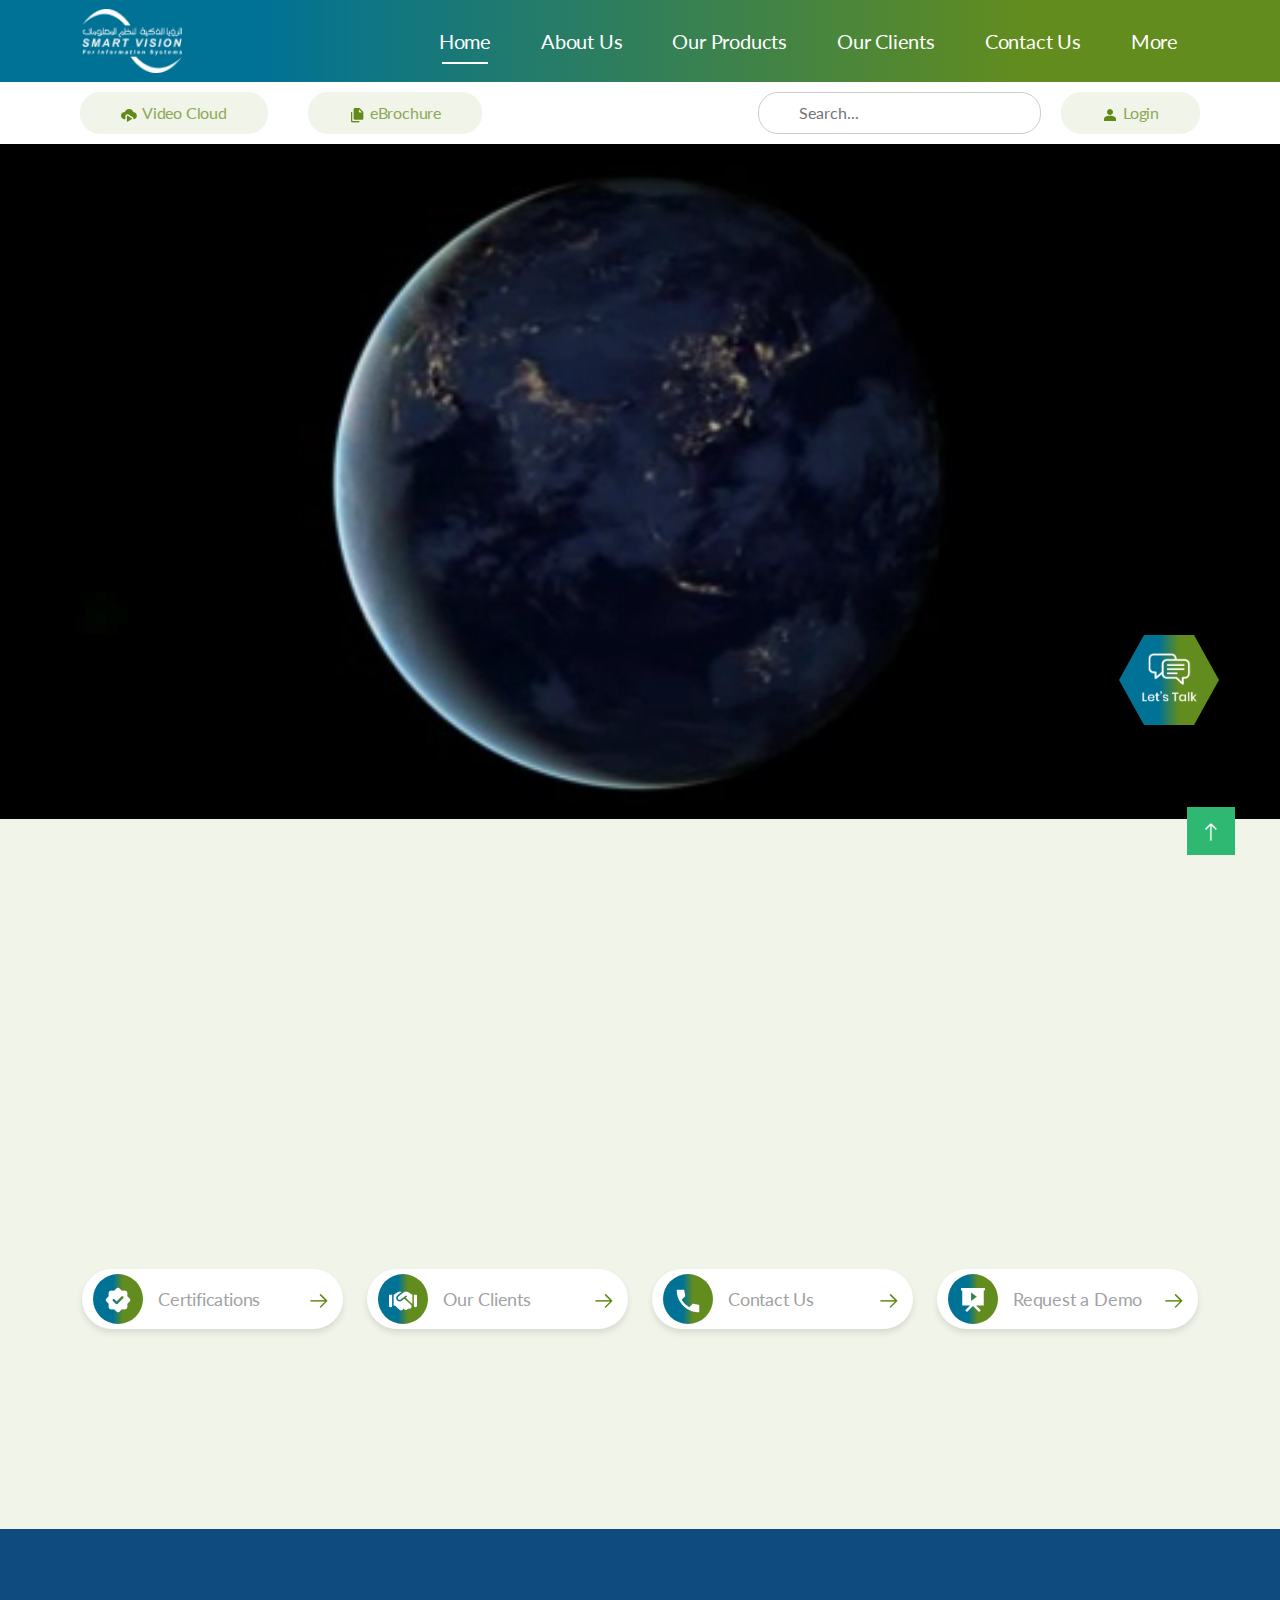
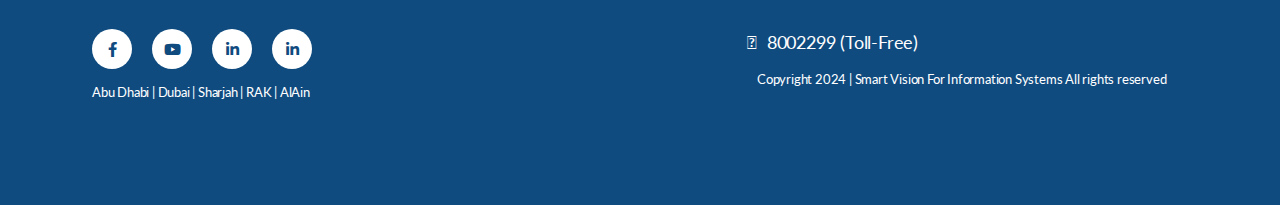
<file: index.html>
<!DOCTYPE html>
<html lang="en">
  <head>
    <meta charset="utf-8" />
    <title>Samart Vision</title>
    <meta content="width=device-width, initial-scale=1.0" name="viewport" />
    <meta content="" name="keywords" />
    <meta content="" name="description" />

    <!-- Favicon -->
    <link href="img/favicon.ico" rel="icon" />

    <!-- Google Web Fonts -->
    <link rel="preconnect" href="https://fonts.googleapis.com" />
    <link rel="preconnect" href="https://fonts.gstatic.com" crossorigin />
    <link
      href="https://fonts.googleapis.com/css2?family=Open+Sans:wght@400;500&family=Quicksand:wght@600;700&display=swap"
      rel="stylesheet"
    />

    <!-- Icon Font Stylesheet -->
    <link
      href="https://cdnjs.cloudflare.com/ajax/libs/font-awesome/5.10.0/css/all.min.css"
      rel="stylesheet"
    />
    <link
      href="https://cdn.jsdelivr.net/npm/bootstrap-icons@1.4.1/font/bootstrap-icons.css"
      rel="stylesheet"
    />

    <!-- Libraries Stylesheet -->
    <link href="lib/animate/animate.min.css" rel="stylesheet" />
    <link href="lib/lightbox/css/lightbox.min.css" rel="stylesheet" />
    <link href="lib/owlcarousel/assets/owl.carousel.min.css" rel="stylesheet" />

    <!-- Customized Bootstrap Stylesheet -->
    <link href="css/bootstrap.min.css" rel="stylesheet" />

    <!-- Template Stylesheet -->
    <link href="css/style.css" rel="stylesheet" />
    <link href="css/styles.css" rel="stylesheet" />
    <link href="css/media.css" rel="stylesheet" />
  </head>

  <body>
    <!-- Spinner Start -->

    <!-- Spinner End -->

    <!-- Navbar Start -->
    <nav
      class="navbar navbar-expand-lg bg-white navbar-light sticky-top py-lg-0 px-4 px-lg-5 wow fadeIn"
      data-wow-delay="0.1s"
    >
    <div class="container">
      <a href="index.html" class="navbar-brand p-0">
        <img class="" src="img/logo.png"  />
        
      </a>
      <button
        type="button"
        class="navbar-toggler"
        data-bs-toggle="collapse"
        data-bs-target="#navbarCollapse"
      >
        <span class="navbar-toggler-icon"></span>
      </button>
      <div class="collapse navbar-collapse py-4 py-lg-0" id="navbarCollapse">
        <div class="navbar-nav ms-auto">
          <a href="index.html" class="nav-item nav-link active">Home</a>
          <a href="about.html" class="nav-item nav-link">About Us</a>
          <a href="ourProducts.html" class="nav-item nav-link">Our Products</a>
          
          <a href="ourclients.html" class="nav-item nav-link">Our Clients</a>
          <a href="contactus.html" class="nav-item nav-link">Contact Us</a>
          <div class="nav-item dropdown">
            <a
              href="#"
              class="nav-link dropdown-toggle"
              data-bs-toggle="dropdown"
              >More</a
            >
            <div class="dropdown-menu rounded-0 rounded-bottom m-0">
              <a href="animal.html" class="dropdown-item">Our Clients</a>
              <a href="membership.html" class="dropdown-item">Membership</a>
              <a href="visiting.html" class="dropdown-item">Visiting Hours</a>
              <a href="testimonial.html" class="dropdown-item">Testimonial</a>
              <a href="404.html" class="dropdown-item">404 Page</a>
            </div>
          </div>
        </div>
      
      </div>
    </div>
    </nav>

    <div class="container subheaders">
      <div class="left-buttons">
        <a class="topbaricons"><img class="leftimg" src="images/videocloud.png" />Video Cloud</a>
        <span class="gap"></span> <!-- Add a spacer element -->
        <a class="topbaricons"><img class="leftimg" src="images/eborochure.png" />eBrochure</a>
    </div>
    <div class="right-button">

      <div class="search-box">
        <input type="text" placeholder="Search...">
       
      
    </div>

    <a class="topbaricons"><img class="leftimg" src="images/login.svg" />Login</a>

    </div>
     
  </div>

  
  <section class="section main-banner" id="top" data-section="section1">
    <video autoplay muted loop id="bg-video">
        <source src="images/webmm/web.webm" type="video/mp4" />
    </video>

    <div class="video-overlay header-text">
   
    </div>
</section>


  <div class="container-fluid ">

      <div class="container bannercontainerbackground" >
        <div class="row">
          <div class="col-md-6">
            <div class="vectorbackground">
              <div class="owl-carousel header-carousel">
                <div class="owl-carousel-item">
                  <img class="img-fluid" src="images/SSK_01 2.png" alt="" />
                </div>
                <div class="owl-carousel-item">
                  <img class="img-fluid" src="images/SSK_01 2.png" alt="" />
                </div>
                <div class="owl-carousel-item">
                  <img class="img-fluid" src="images/SSK_01 2.png" alt="" />
                </div>
              </div>
            </div>
        </div>

          <div class="col-md-6">
            <h6 class="bannerh6">Towards a Promising Future...</h6>
            <div class="bannerright">
              <div class="layerimg">
                <img src="images/Layer_1.svg" />
                <img src="images/Layer_2.svg" />
                <img src="images/Layer_3.svg" />
              </div>
              <div>
                <p class="layertex">Our Products & Solutions are Tailor made...
                
                  </p>
              </div>

              <div>
                <a class="layerexplore">Explore More</a>
              </div>
            </div>
        </div>
        </div>
        <div class="row bannerheading">
          <div class="col-md-3">
            <p class="layertexts">Self Service  <img class="bannerarrow" src="images/sidearrow.png" /></p>
          
          </div>
          <div class="col-md-3">
            <div class="layertexts">
              <span class="bannerspan">Safety & Security</span>  <br />
              <span class="bannerspan">Management</span>
              <img class="bannerarrow" src="images/sidearrow.png" alt="Arrow Image" />
            
            </div>
          </div>
          <div class="col-md-3">
            <div class="layertexts">
              <span class="bannerspan">Work Force</span>
              <br />
              <span class="bannerspan">Management</span>
              <img class="bannerarrow" src="images/sidearrow.png" alt="Arrow Image" />
              
            </div>
          </div>
          <div class="col-md-3">
            <div class="layertexts">
              <span class="bannerspan">E -Asset</span> 
              <br />
              <span class="bannerspan">Management</span>
              <img class="bannerarrow" src="images/sidearrow.png" alt="Arrow Image" />
             
            </div>
          </div>
        </div>
          
         
      </div>
  </div>



  <div class="container-fluid centerbackground">
    <div class="container">
      <div class="row ">

        <div class="col-md-3">
          <div class="card serviceicons">
              <div class="card-body">
                  <div class="icon-container">
                      <div class="icon">
                         <img src="images/Vector.png" />
                      </div>
                  </div>
                  <span class="name">Certifications</span>
                  <div class="arrow">
                    <img src="images/arrow.png" alt="">
                  </div>
              </div>
          </div>
      </div>
      
      
      <div class="col-md-3">
        <div class="card serviceicons">
            <div class="card-body">
                <div class="icon-container">
                    <div class="icon">
                      <img src="images/Vector2.png" />
                    </div>
                </div>
                <span class="name">Our Clients</span>
                <div class="arrow">
                  <img src="images/arrow.png" alt="">
                </div>
            </div>
        </div>
    </div>
    
    <div class="col-md-3">
      <div class="card serviceicons">
          <div class="card-body">
              <div class="icon-container">
                  <div class="icon">
                    <img src="images/call.png" />
                  </div>
              </div>
              <span class="name">Contact Us</span>
              <div class="arrow">
                <img src="images/arrow.png" alt="">
              </div>
          </div>
      </div>
  </div>
  
  <div class="col-md-3">
    <div class="card serviceicons">
        <div class="card-body">
            <div class="icon-container">
                <div class="icon">
                  <img src="images/video.png" />
                </div>
            </div>
            <span class="name">Request a Demo</span>
            <div class="arrow">
              <img src="images/arrow.png" alt="">
            </div>
        </div>
    </div>
</div>

      </div>
    </div>
  </div>


  <div class="container-fluid footerbackgound" >
    <div class="container">
        <div class="row">
            <div class="col-md-7" >
              <div class="social-icons">
                <a href="https://www.facebook.com/" target="_blank" class="icon fab fa-facebook-f"></a>
                <a href="https://www.youtube.com/" target="_blank" class="icon fab fa-youtube"></a>
                <a href="https://www.linkedin.com/" target="_blank" class="icon fab fa-linkedin-in"></a>
                <a href="https://www.linkedin.com/" target="_blank" class="icon fab fa-linkedin-in"></a>
            </div>
            <div class="location">
                Abu Dhabi | Dubai | Sharjah | RAK | AlAin
            </div>
            
            </div>
            <div class="col-md-5 mr-auto">
              <div class="call-icon">
                <i class="fa-solid fa-phone"></i>
                <span>8002299 (Toll-Free)</span>
            </div>
            <div class="location">
              Copyright 2024 | Smart Vision For Information Systems All rights reserved
          </div>
            </div>
        </div>
    </div>

  </div>

  <div class="chat-icons">
   <img class="iconsz" src="images/chat.png" />
</div>


    <a href="#" class="btn btn-lg btn-primary btn-lg-square back-to-top"
      ><i class="bi bi-arrow-up"></i
    ></a>

    <script src="https://code.jquery.com/jquery-3.4.1.min.js"></script>
    <script src="https://cdn.jsdelivr.net/npm/bootstrap@5.0.0/dist/js/bootstrap.bundle.min.js"></script>
    <script src="lib/wow/wow.min.js"></script>
    <script src="lib/easing/easing.min.js"></script>
    <script src="lib/waypoints/waypoints.min.js"></script>
    <script src="lib/counterup/counterup.min.js"></script>
    <script src="lib/owlcarousel/owl.carousel.min.js"></script>
    <script src="lib/lightbox/js/lightbox.min.js"></script>


    <script src="js/main.js"></script>
    <script>
      $(document).ready(function() {
       setTimeout(function() {
           $('.bannercontainerbackground').fadeIn(1000);
          
       }, 3000); // 1 minute delay (60,000 milliseconds)
   });
     </script>
  </body>
</html>
</file>
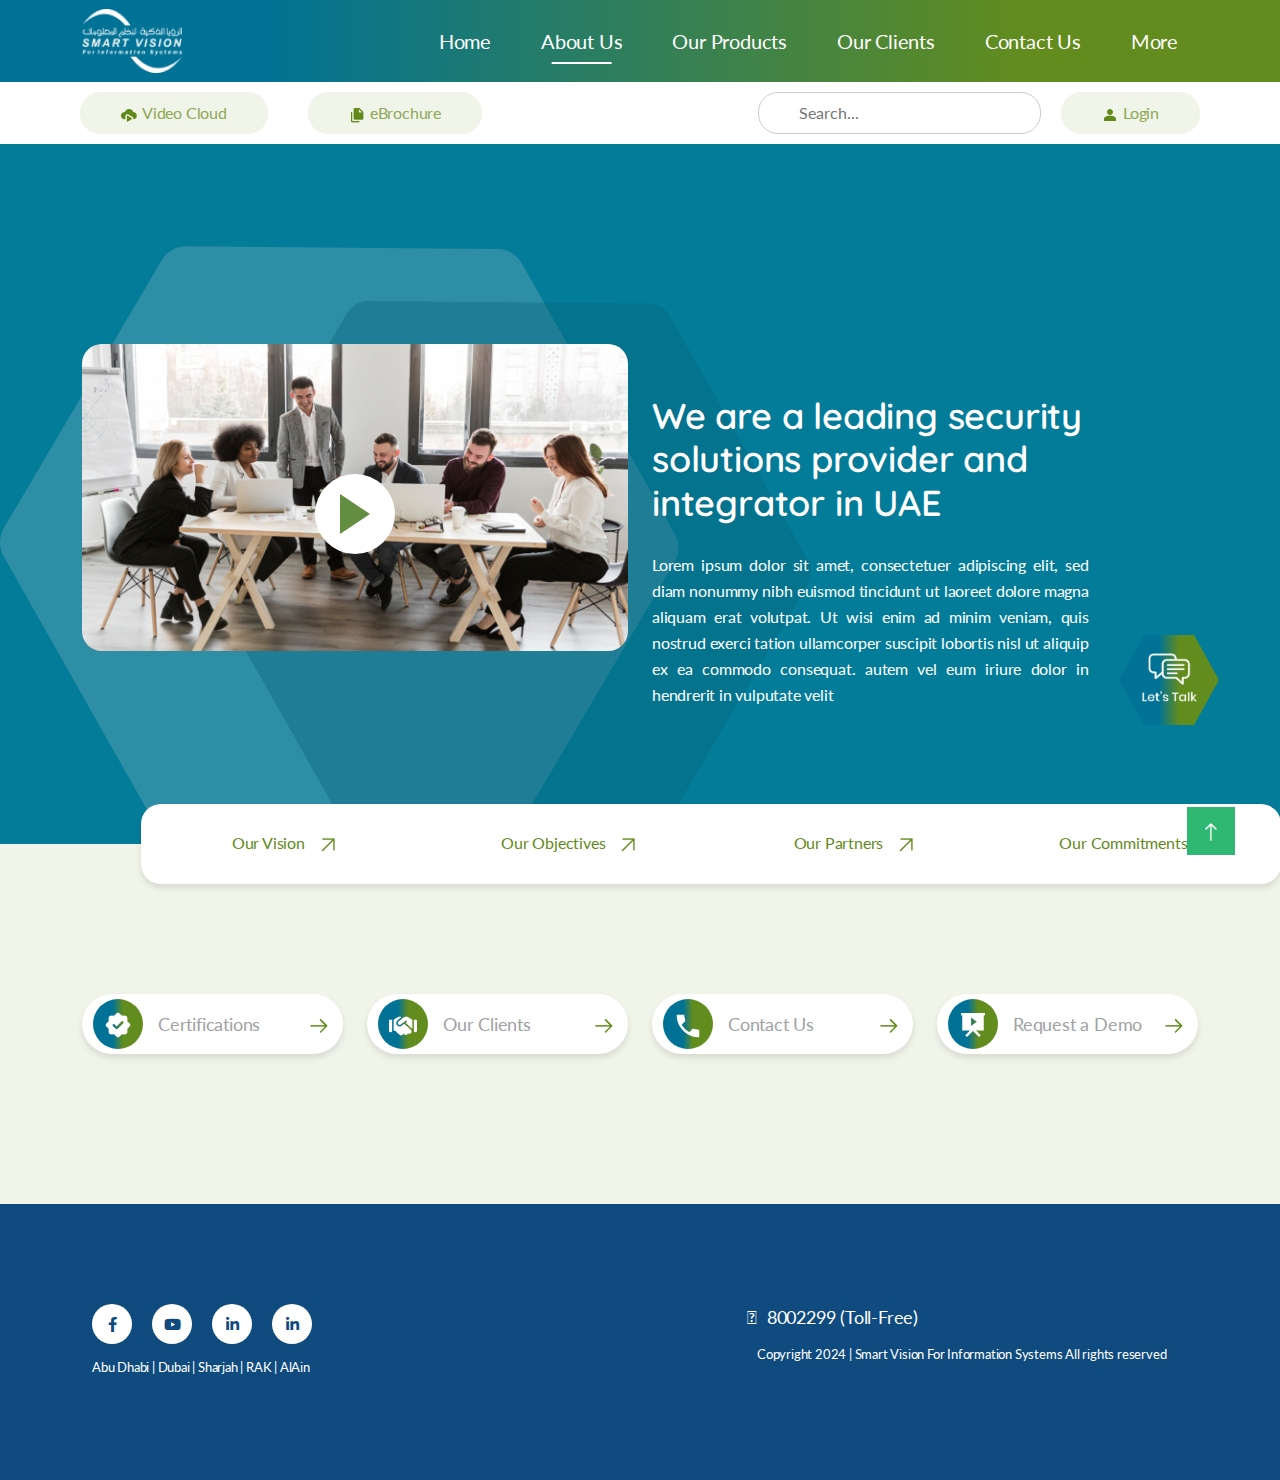
<file: about.html>
<!DOCTYPE html>
<html lang="en">
  <head>
    <meta charset="utf-8" />
    <title>Samart Vision</title>
    <meta content="width=device-width, initial-scale=1.0" name="viewport" />
    <meta content="" name="keywords" />
    <meta content="" name="description" />

    <!-- Favicon -->
    <link href="img/favicon.ico" rel="icon" />

    <!-- Google Web Fonts -->
    <link rel="preconnect" href="https://fonts.googleapis.com" />
    <link rel="preconnect" href="https://fonts.gstatic.com" crossorigin />
    <link
      href="https://fonts.googleapis.com/css2?family=Open+Sans:wght@400;500&family=Quicksand:wght@600;700&display=swap"
      rel="stylesheet"
    />

    <!-- Icon Font Stylesheet -->
    <link
      href="https://cdnjs.cloudflare.com/ajax/libs/font-awesome/5.10.0/css/all.min.css"
      rel="stylesheet"
    />
    <link
      href="https://cdn.jsdelivr.net/npm/bootstrap-icons@1.4.1/font/bootstrap-icons.css"
      rel="stylesheet"
    />

    <!-- Libraries Stylesheet -->
    <link href="lib/animate/animate.min.css" rel="stylesheet" />
    <link href="lib/lightbox/css/lightbox.min.css" rel="stylesheet" />
    <link href="lib/owlcarousel/assets/owl.carousel.min.css" rel="stylesheet" />

    <!-- Customized Bootstrap Stylesheet -->
    <link href="css/bootstrap.min.css" rel="stylesheet" />

    <!-- Template Stylesheet -->
    <link href="css/style.css" rel="stylesheet" />
    <link href="css/styles.css" rel="stylesheet" />
    <link href="css/media.css" rel="stylesheet" />
  </head>

  <body>
    <!-- Spinner Start -->

    <!-- Spinner End -->

    <!-- Navbar Start -->
    <nav
      class="navbar navbar-expand-lg bg-white navbar-light sticky-top py-lg-0 px-4 px-lg-5 wow fadeIn"
      data-wow-delay="0.1s"
    >
    <div class="container">
      <a href="index.html" class="navbar-brand p-0">
        <img class="" src="img/logo.png"  />
        
      </a>
      <button
        type="button"
        class="navbar-toggler"
        data-bs-toggle="collapse"
        data-bs-target="#navbarCollapse"
      >
        <span class="navbar-toggler-icon"></span>
      </button>
      <div class="collapse navbar-collapse py-4 py-lg-0" id="navbarCollapse">
        <div class="navbar-nav ms-auto">
          <a href="index.html" class="nav-item nav-link ">Home</a>
          <a href="about.html" class="nav-item nav-link active">About Us</a>
          <a href="ourProducts.html" class="nav-item nav-link">Our Products</a>
          
          <a href="ourclients.html" class="nav-item nav-link">Our Clients</a>
          <a href="contactus.html" class="nav-item nav-link">Contact Us</a>
          <div class="nav-item dropdown">
            <a
              href="#"
              class="nav-link dropdown-toggle"
              data-bs-toggle="dropdown"
              >More</a
            >
            <div class="dropdown-menu rounded-0 rounded-bottom m-0">
              <a href="animal.html" class="dropdown-item">Our Clients</a>
              <a href="membership.html" class="dropdown-item">Membership</a>
              <a href="visiting.html" class="dropdown-item">Visiting Hours</a>
              <a href="testimonial.html" class="dropdown-item">Testimonial</a>
              <a href="404.html" class="dropdown-item">404 Page</a>
            </div>
          </div>
        </div>
      
      </div>
    </div>
    </nav>

    <div class="container subheaders">
        <div class="left-buttons">
          <a class="topbaricons"><img class="leftimg" src="images/videocloud.png" />Video Cloud</a>
          <span class="gap"></span> <!-- Add a spacer element -->
          <a class="topbaricons"><img class="leftimg" src="images/eborochure.png" />eBrochure</a>
      </div>
      <div class="right-button">

        <div class="search-box">
          <input type="text" placeholder="Search...">
         
        
      </div>

      <a class="topbaricons"><img class="leftimg" src="images/login.svg" />Login</a>

      </div>
       
    </div>

    <div class="container-fluid aboutbanner">
       
        <div class="container">
          <div class="row">
            <div class="col-md-6">
               <div class="video">
                <img src="images/aboutvideo.png" class="aboutvideo" />
                <div class="play-button"></div>
               </div>
  
               
            </div>
            <div class="col-md-6">
             <div class="videocontent">
              <h3>
                We are a leading security solutions provider and integrator in UAE
              </h3>
                <p>
                    Lorem ipsum dolor sit amet, consectetuer adipiscing elit, sed diam nonummy nibh euismod tincidunt ut laoreet dolore magna aliquam erat volutpat. Ut wisi enim ad minim veniam, quis nostrud exerci tation ullamcorper suscipit lobortis nisl ut aliquip ex ea commodo consequat. autem vel eum iriure dolor in hendrerit in vulputate velit
                </p>
             </div>
            </div>
        </div>
        </div>
      </div>
  
      <div class="container aboutbackground">
        <div class="row">
            <div class="col-md-3">
              <div class="abouttexts">
                <span class="bannerspan">Our Vision</span>  
                
                <img class="bannerarrow" src="images/sidearrow.png" alt="Arrow Image" />
              
              </div>
            </div>
            <div class="col-md-3">
              <div class="abouttexts">
                <span class="bannerspan">Our Objectives</span>  
                
                <img class="bannerarrow" src="images/sidearrow.png" alt="Arrow Image" />
              
              </div>
            </div>
            <div class="col-md-3">
              <div class="abouttexts">
                <span class="bannerspan">Our Partners</span>  
                
                <img class="bannerarrow" src="images/sidearrow.png" alt="Arrow Image" />
              
              </div>
            </div>
            <div class="col-md-3">
              <div class="abouttexts">
                <span class="bannerspan">Our Commitments</span>  
                
                <img class="bannerarrow" src="images/sidearrow.png" alt="Arrow Image" />
              
              </div>
            </div>
        </div>
      </div>
  
  
  
      <div class="container-fluid aboutsbackground">
        <div class="container">
          <div class="row ">
  
            <div class="col-md-3 serviceicons">
              <div class="card">
                  <div class="card-body">
                      <div class="icon-container">
                          <div class="icon">
                             <img src="images/Vector.png" />
                          </div>
                      </div>
                      <span class="name">Certifications</span>
                      <div class="arrow">
                        <img src="images/arrow.png" alt="">
                      </div>
                  </div>
              </div>
          </div>
          
          
          <div class="col-md-3">
            <div class="card serviceicons">
                <div class="card-body">
                    <div class="icon-container">
                        <div class="icon">
                          <img src="images/Vector2.png" />
                        </div>
                    </div>
                    <span class="name">Our Clients</span>
                    <div class="arrow">
                      <img src="images/arrow.png" alt="">
                    </div>
                </div>
            </div>
        </div>
        
        <div class="col-md-3">
          <div class="card serviceicons">
              <div class="card-body">
                  <div class="icon-container">
                      <div class="icon">
                        <img src="images/call.png" />
                      </div>
                  </div>
                  <span class="name">Contact Us</span>
                  <div class="arrow">
                    <img src="images/arrow.png" alt="">
                  </div>
              </div>
          </div>
      </div>
      
      <div class="col-md-3">
        <div class="card serviceicons">
            <div class="card-body">
                <div class="icon-container">
                    <div class="icon">
                      <img src="images/video.png" />
                    </div>
                </div>
                <span class="name">Request a Demo</span>
                <div class="arrow">
                  <img src="images/arrow.png" alt="">
                </div>
            </div>
        </div>
    </div>
    
          </div>
        </div>
      </div>
  
  
      <div class="container-fluid footerbackgound" >
        <div class="container">
            <div class="row">
                <div class="col-md-7" >
                  <div class="social-icons">
                    <a href="https://www.facebook.com/" target="_blank" class="icon fab fa-facebook-f"></a>
                    <a href="https://www.youtube.com/" target="_blank" class="icon fab fa-youtube"></a>
                    <a href="https://www.linkedin.com/" target="_blank" class="icon fab fa-linkedin-in"></a>
                    <a href="https://www.linkedin.com/" target="_blank" class="icon fab fa-linkedin-in"></a>
                </div>
                <div class="location">
                    Abu Dhabi | Dubai | Sharjah | RAK | AlAin
                </div>
                
                </div>
                <div class="col-md-5 mr-auto">
                  <div class="call-icon">
                    <i class="fa-solid fa-phone"></i>
                    <span>8002299 (Toll-Free)</span>
                </div>
                <div class="location">
                  Copyright 2024 | Smart Vision For Information Systems All rights reserved
              </div>
                </div>
            </div>
        </div>
  
      </div>
  




    <div class="chat-icons">
        <img class="iconsz" src="images/chat.png" />
     </div>
     
     
         <a href="#" class="btn btn-lg btn-primary btn-lg-square back-to-top"
           ><i class="bi bi-arrow-up"></i
         ></a>
     
         <script src="https://code.jquery.com/jquery-3.4.1.min.js"></script>
         <script src="https://cdn.jsdelivr.net/npm/bootstrap@5.0.0/dist/js/bootstrap.bundle.min.js"></script>
         <script src="lib/wow/wow.min.js"></script>
         <script src="lib/easing/easing.min.js"></script>
         <script src="lib/waypoints/waypoints.min.js"></script>
         <script src="lib/counterup/counterup.min.js"></script>
         <script src="lib/owlcarousel/owl.carousel.min.js"></script>
         <script src="lib/lightbox/js/lightbox.min.js"></script>
     
     
         <script src="js/main.js"></script>
       </body>
     </html>
</file>
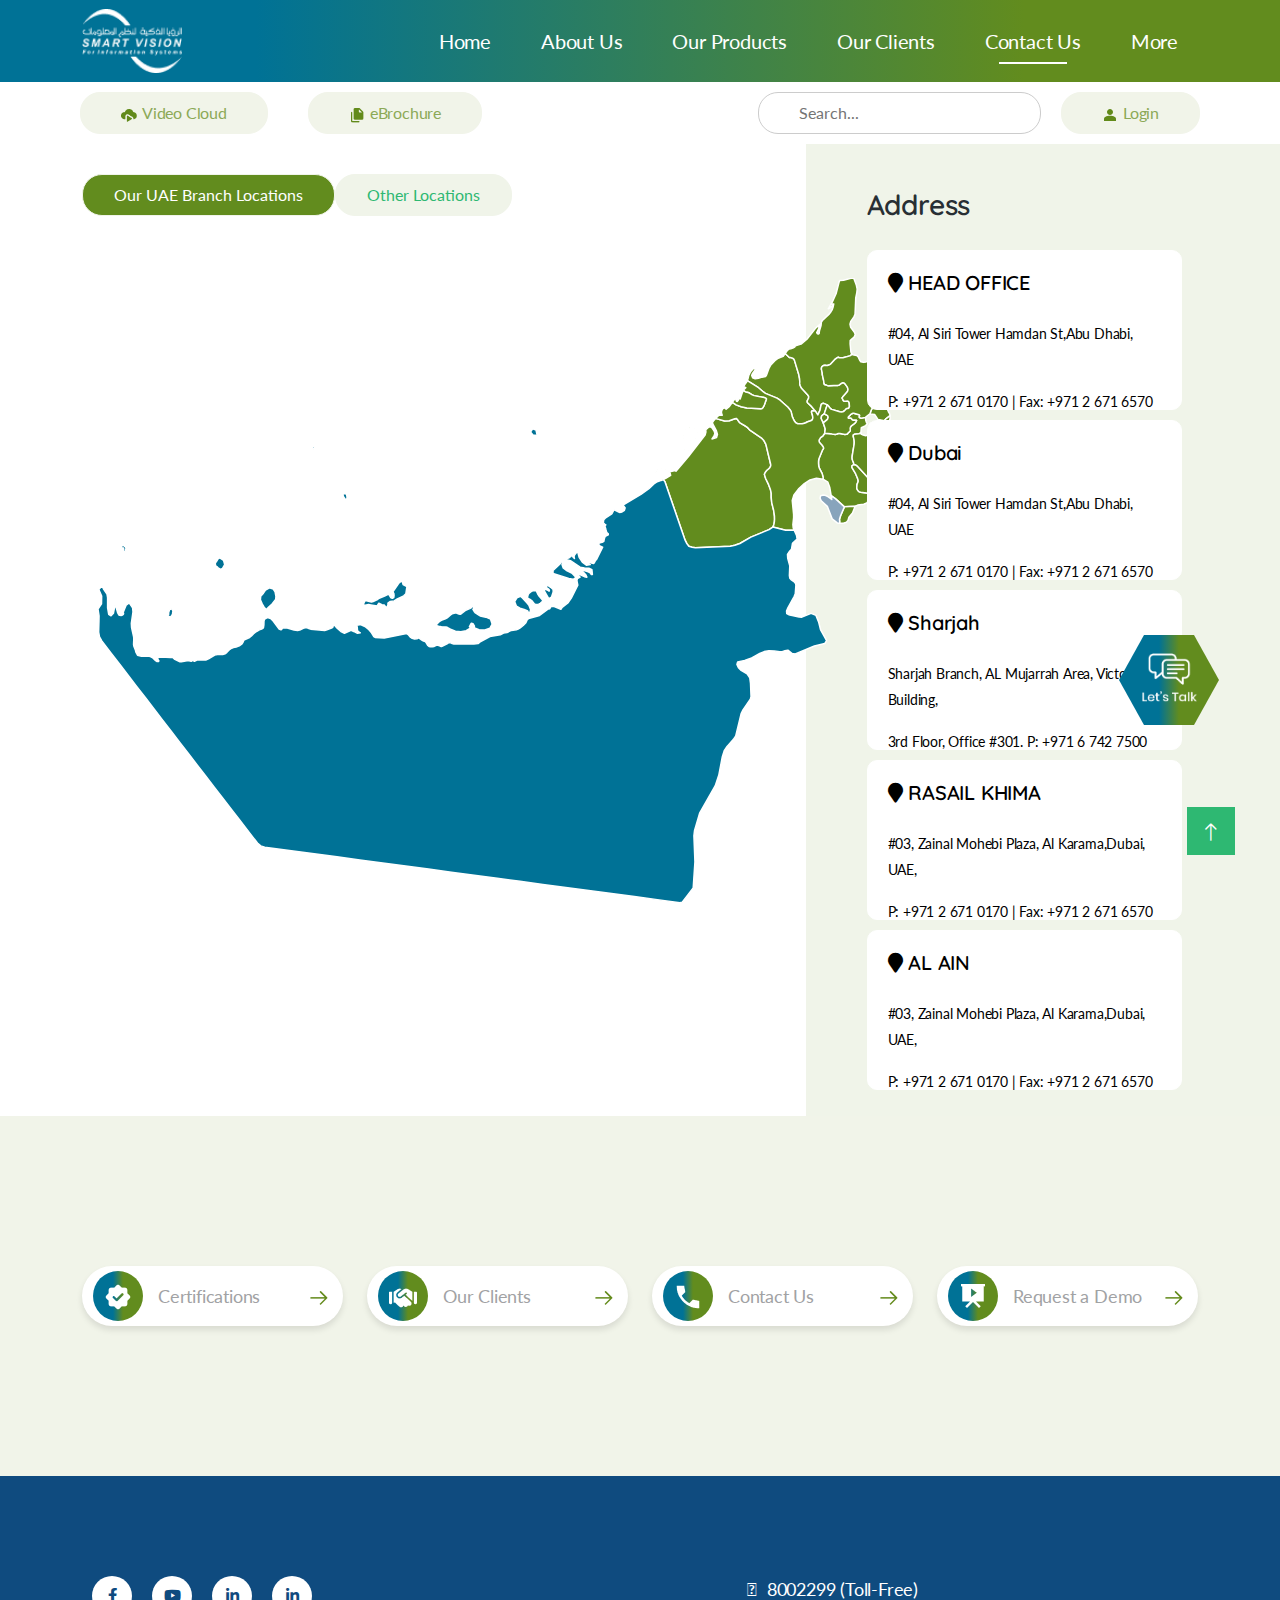
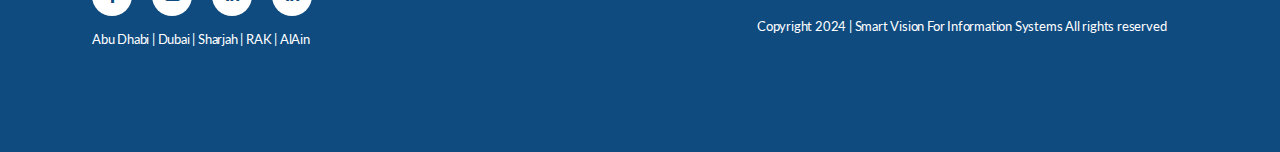
<file: contactus.html>
<!DOCTYPE html>
<html lang="en">
  <head>
    <meta charset="utf-8" />
    <title>Samart Vision</title>
    <meta content="width=device-width, initial-scale=1.0" name="viewport" />
    <meta content="" name="keywords" />
    <meta content="" name="description" />

    <!-- Favicon -->
    <link href="img/favicon.ico" rel="icon" />

    <!-- Google Web Fonts -->
    <link rel="preconnect" href="https://fonts.googleapis.com" />
    <link rel="preconnect" href="https://fonts.gstatic.com" crossorigin />
    <link
      href="https://fonts.googleapis.com/css2?family=Open+Sans:wght@400;500&family=Quicksand:wght@600;700&display=swap"
      rel="stylesheet"
    />

    <!-- Icon Font Stylesheet -->
    <link
      href="https://cdnjs.cloudflare.com/ajax/libs/font-awesome/5.10.0/css/all.min.css"
      rel="stylesheet"
    />
    <link
      href="https://cdn.jsdelivr.net/npm/bootstrap-icons@1.4.1/font/bootstrap-icons.css"
      rel="stylesheet"
    />

    <!-- Libraries Stylesheet -->
    <link href="lib/animate/animate.min.css" rel="stylesheet" />
    <link href="lib/lightbox/css/lightbox.min.css" rel="stylesheet" />
    <link href="lib/owlcarousel/assets/owl.carousel.min.css" rel="stylesheet" />

    <!-- Customized Bootstrap Stylesheet -->
    <link href="css/bootstrap.min.css" rel="stylesheet" />

    <!-- Template Stylesheet -->
    <link href="css/style.css" rel="stylesheet" />
    <link href="css/styles.css" rel="stylesheet" />
    <link href="css/media.css" rel="stylesheet" />
  </head>

  <body>
    <!-- Spinner Start -->

    <!-- Spinner End -->

    <!-- Navbar Start -->
    <nav
      class="navbar navbar-expand-lg bg-white navbar-light sticky-top py-lg-0 px-4 px-lg-5 wow fadeIn"
      data-wow-delay="0.1s"
    >
    <div class="container">
      <a href="index.html" class="navbar-brand p-0">
        <img class="" src="img/logo.png"  />
        
      </a>
      <button
        type="button"
        class="navbar-toggler"
        data-bs-toggle="collapse"
        data-bs-target="#navbarCollapse"
      >
        <span class="navbar-toggler-icon"></span>
      </button>
      <div class="collapse navbar-collapse py-4 py-lg-0" id="navbarCollapse">
        <div class="navbar-nav ms-auto">
          <a href="index.html" class="nav-item nav-link ">Home</a>
          <a href="about.html" class="nav-item nav-link ">About Us</a>
          <a href="ourProducts.html" class="nav-item nav-link">Our Products</a>
          
          <a href="ourclients.html" class="nav-item nav-link">Our Clients</a>
          <a href="contactus.html" class="nav-item nav-link active">Contact Us</a>
          <div class="nav-item dropdown">
            <a
              href="#"
              class="nav-link dropdown-toggle"
              data-bs-toggle="dropdown"
              >More</a
            >
            <div class="dropdown-menu rounded-0 rounded-bottom m-0">
              <a href="animal.html" class="dropdown-item">Our Clients</a>
              <a href="membership.html" class="dropdown-item">Membership</a>
              <a href="visiting.html" class="dropdown-item">Visiting Hours</a>
              <a href="testimonial.html" class="dropdown-item">Testimonial</a>
              <a href="404.html" class="dropdown-item">404 Page</a>
            </div>
          </div>
        </div>
      
      </div>
    </div>
    </nav>

    <div class="container subheaders">
        <div class="left-buttons">
          <a class="topbaricons"><img class="leftimg" src="images/videocloud.png" />Video Cloud</a>
          <span class="gap"></span> <!-- Add a spacer element -->
          <a class="topbaricons"><img class="leftimg" src="images/eborochure.png" />eBrochure</a>
      </div>
      <div class="right-button">

        <div class="search-box">
          <input type="text" placeholder="Search...">
         
        
      </div>

      <a class="topbaricons"><img class="leftimg" src="images/login.svg" />Login</a>

      </div>
       
    </div>

<div class="cotainer-fluid addressbackground" >

  


<div class="container" style="padding-top: 30px;">
  <ul class="nav nav-pills mb-3  border-2" id="pills-tab" role="tablist">
    <li class="nav-item" role="presentation">
      <button class="nav-links text-primary fw-semibold active position-relative" id="pills-home-tab" data-bs-toggle="pill" data-bs-target="#pills-home" type="button" role="tab" aria-controls="pills-home" aria-selected="true">Our UAE Branch Locations</button>
    </li>
    <li class="nav-item" role="presentation">
      <button class="nav-links text-primary fw-semibold position-relative" id="pills-profile-tab" data-bs-toggle="pill" data-bs-target="#pills-profile" type="button" role="tab" aria-controls="pills-profile" aria-selected="false">Other Locations</button>
    </li>
   
  </ul>
  <div class="tab-content  rounded-3  p-3 text-danger" id="pills-tabContent">
    <div class="tab-pane fade show active" id="pills-home" role="tabpanel" aria-labelledby="pills-home-tab">
      <div class="row">
        <div class="col-md-8" style="padding-top: 30px; padding-bottom: 0px;">
       
            <div class="mapwidth" >
              <div id="map">

              </div>
            </div>
        </div>
        <div class="col-md-4">
            <div class="" style="padding-left: 30px;" >
              <h3 style="margin-top: -60px; padding-bottom: 20px;">Address</h3>
                  

                    <div class="box">
                      <div class="service">
                        <i class="ri-store-3-line"></i>
                        <h3> <i class="fa fa-map-marker" aria-hidden="true"></i>  HEAD OFFICE</h3>
                        <p>#04, Al Siri Tower Hamdan St,Abu Dhabi, UAE</p>
                        <p>P: +971 2 671 0170  |  Fax: +971 2 671 6570</p>
                      </div>
                      
                    </div>

                    <div class="box">
                      <div class="service">
                        <i class="ri-store-3-line"></i>
                        <h3> <i class="fa fa-map-marker" aria-hidden="true"></i>  Dubai</h3>
                        <p>#04, Al Siri Tower Hamdan St,Abu Dhabi, UAE</p>
                        <p>P: +971 2 671 0170  |  Fax: +971 2 671 6570</p>
                      </div>
                      
                    </div>

                    <div class="box">
                      <div class="service">
                        <i class="ri-store-3-line"></i>
                        <h3> <i class="fa fa-map-marker" aria-hidden="true"></i>  Sharjah </h3>
                        <p>Sharjah Branch, AL Mujarrah Area, Victoria Building,</p>
                        <p>3rd  Floor, Office #301. P: +971 6 742 7500</p>
                      </div>
                      
                    </div>

                    <div class="box">
                      <div class="service">
                        <i class="ri-store-3-line"></i>
                        <h3> <i class="fa fa-map-marker" aria-hidden="true"></i> RASAIL KHIMA </h3>
                        <p>#03, Zainal Mohebi Plaza, Al Karama,Dubai, UAE,</p>
                        <p>P: +971 2 671 0170  |  Fax: +971 2 671 6570</p>
                      </div>
                      
                    </div>

                    <div class="box">
                      <div class="service">
                        <i class="ri-store-3-line"></i>
                        <h3> <i class="fa fa-map-marker" aria-hidden="true"></i> AL AIN</h3>
                        <p>#03, Zainal Mohebi Plaza, Al Karama,Dubai, UAE,</p>
                        <p>P: +971 2 671 0170  |  Fax: +971 2 671 6570</p>
                      </div>
                      
                    </div>
                   
                   


                   

               
                  
                
            </div>
        </div>
    </div>
    </div>
    <div class="tab-pane fade" id="pills-profile" role="tabpanel" aria-labelledby="pills-profile-tab">
     
    </div>
  
  </div>
</div>
</div>
 

     
  
  
  
      <div class="container-fluid aboutsbackground ourproducts">
        <div class="container">
          <div class="row ">
  
            <div class="col-md-3">
              <div class="card serviceicons">
                  <div class="card-body">
                      <div class="icon-container">
                          <div class="icon">
                             <img src="images/Vector.png" />
                          </div>
                      </div>
                      <span class="name">Certifications</span>
                      <div class="arrow">
                        <img src="images/arrow.png" alt="">
                      </div>
                  </div>
              </div>
          </div>
          
          
          <div class="col-md-3">
            <div class="card serviceicons">
                <div class="card-body">
                    <div class="icon-container">
                        <div class="icon">
                          <img src="images/Vector2.png" />
                        </div>
                    </div>
                    <span class="name">Our Clients</span>
                    <div class="arrow">
                      <img src="images/arrow.png" alt="">
                    </div>
                </div>
            </div>
        </div>
        
        <div class="col-md-3">
          <div class="card serviceicons">
              <div class="card-body">
                  <div class="icon-container">
                      <div class="icon">
                        <img src="images/call.png" />
                      </div>
                  </div>
                  <span class="name">Contact Us</span>
                  <div class="arrow">
                    <img src="images/arrow.png" alt="">
                  </div>
              </div>
          </div>
      </div>
      
      <div class="col-md-3">
        <div class="card serviceicons">
            <div class="card-body">
                <div class="icon-container">
                    <div class="icon">
                      <img src="images/video.png" />
                    </div>
                </div>
                <span class="name">Request a Demo</span>
                <div class="arrow">
                  <img src="images/arrow.png" alt="">
                </div>
            </div>
        </div>
    </div>
    
          </div>
        </div>
      </div>
  
  
      <div class="container-fluid footerbackgound" >
        <div class="container">
            <div class="row">
                <div class="col-md-7" >
                  <div class="social-icons">
                    <a href="https://www.facebook.com/" target="_blank" class="icon fab fa-facebook-f"></a>
                    <a href="https://www.youtube.com/" target="_blank" class="icon fab fa-youtube"></a>
                    <a href="https://www.linkedin.com/" target="_blank" class="icon fab fa-linkedin-in"></a>
                    <a href="https://www.linkedin.com/" target="_blank" class="icon fab fa-linkedin-in"></a>
                </div>
                <div class="location">
                    Abu Dhabi | Dubai | Sharjah | RAK | AlAin
                </div>
                
                </div>
                <div class="col-md-5 mr-auto">
                  <div class="call-icon">
                    <i class="fa-solid fa-phone"></i>
                    <span>8002299 (Toll-Free)</span>
                </div>
                <div class="location">
                  Copyright 2024 | Smart Vision For Information Systems All rights reserved
              </div>
                </div>
            </div>
        </div>
  
      </div>
  




    <div class="chat-icons">
        <img class="iconsz" src="images/chat.png" />
     </div>
     
     
         <a href="#" class="btn btn-lg btn-primary btn-lg-square back-to-top"
           ><i class="bi bi-arrow-up"></i
         ></a>
     
         <script src="https://code.jquery.com/jquery-3.4.1.min.js"></script>
         <script src="https://cdn.jsdelivr.net/npm/bootstrap@5.0.0/dist/js/bootstrap.bundle.min.js"></script>
         <script src="lib/wow/wow.min.js"></script>
         <script src="lib/easing/easing.min.js"></script>
         <script src="lib/waypoints/waypoints.min.js"></script>
         <script src="lib/counterup/counterup.min.js"></script>
         <script src="lib/owlcarousel/owl.carousel.min.js"></script>
         <script src="lib/lightbox/js/lightbox.min.js"></script>
         <script src="js/mapdata.js"></script>
    <script src="js/countrymap.js"></script>
     
         <script src="js/main.js"></script>
       </body>
     </html>
</file>
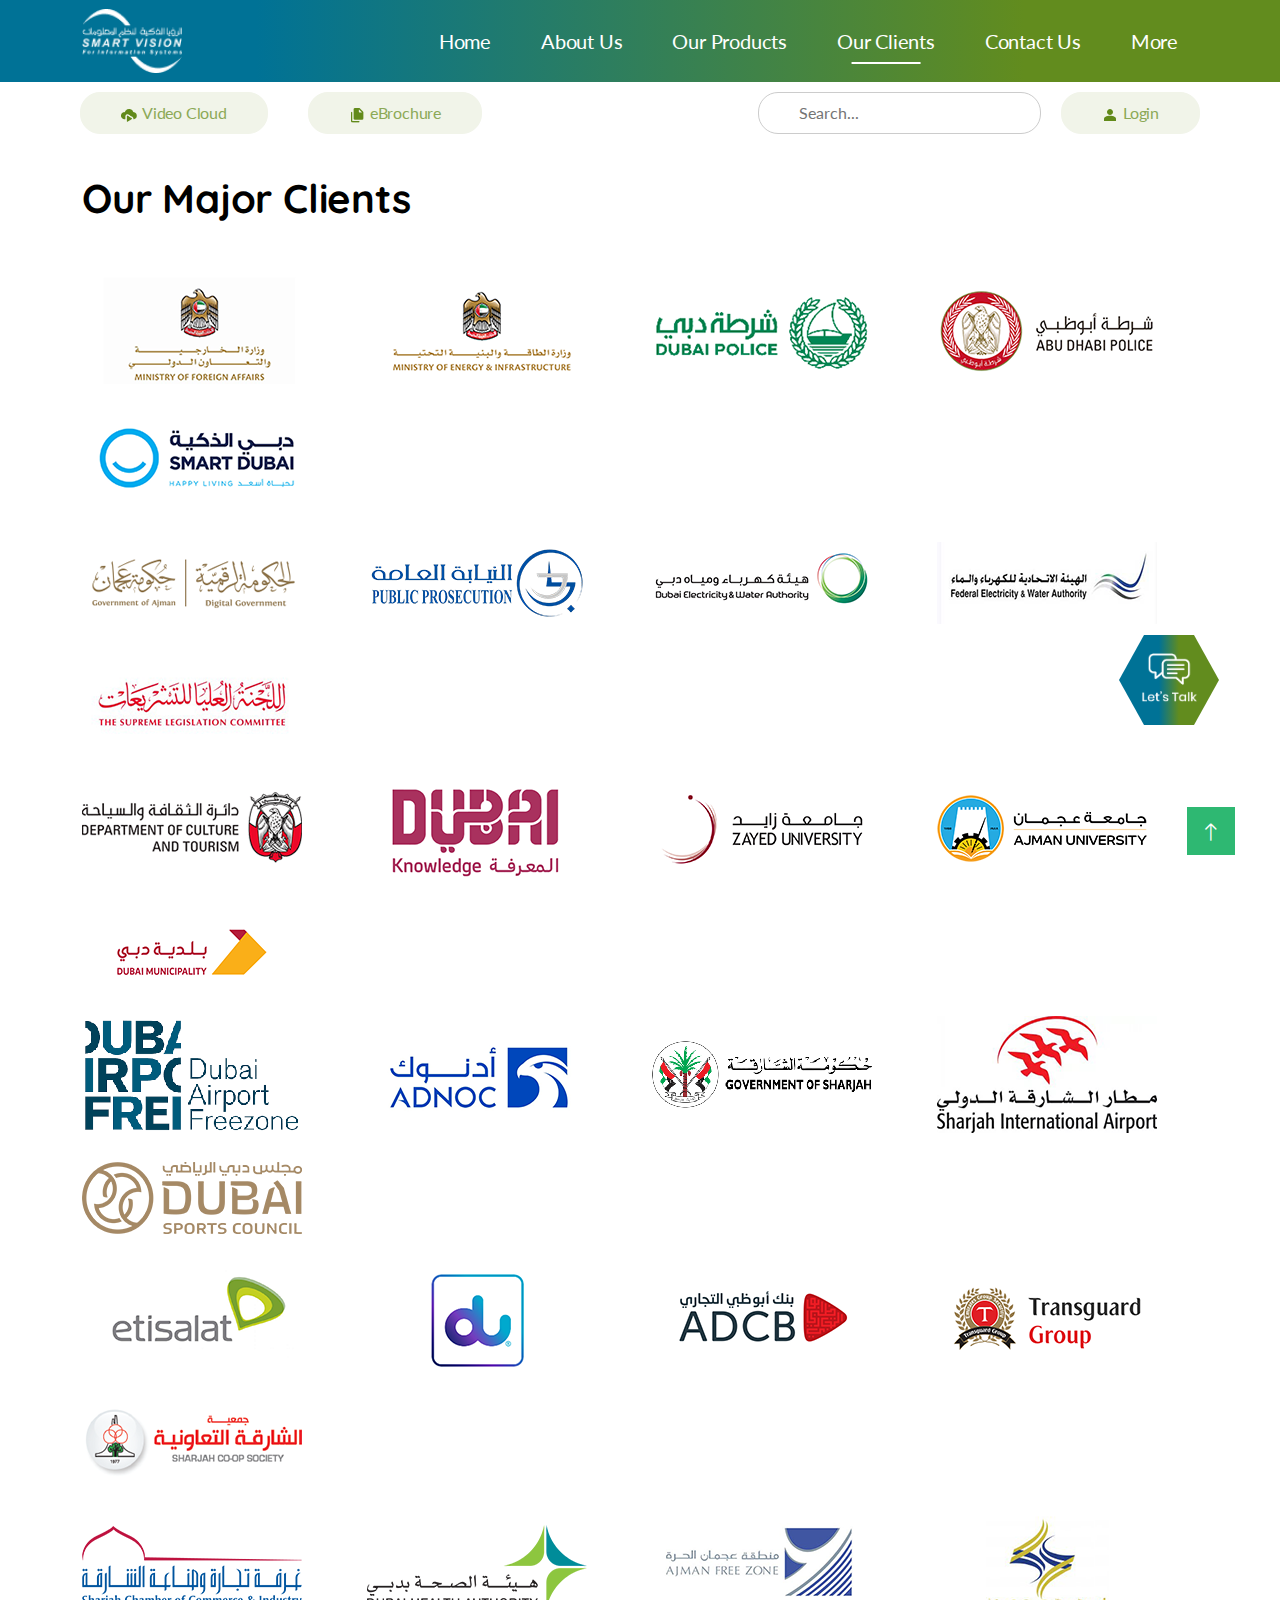
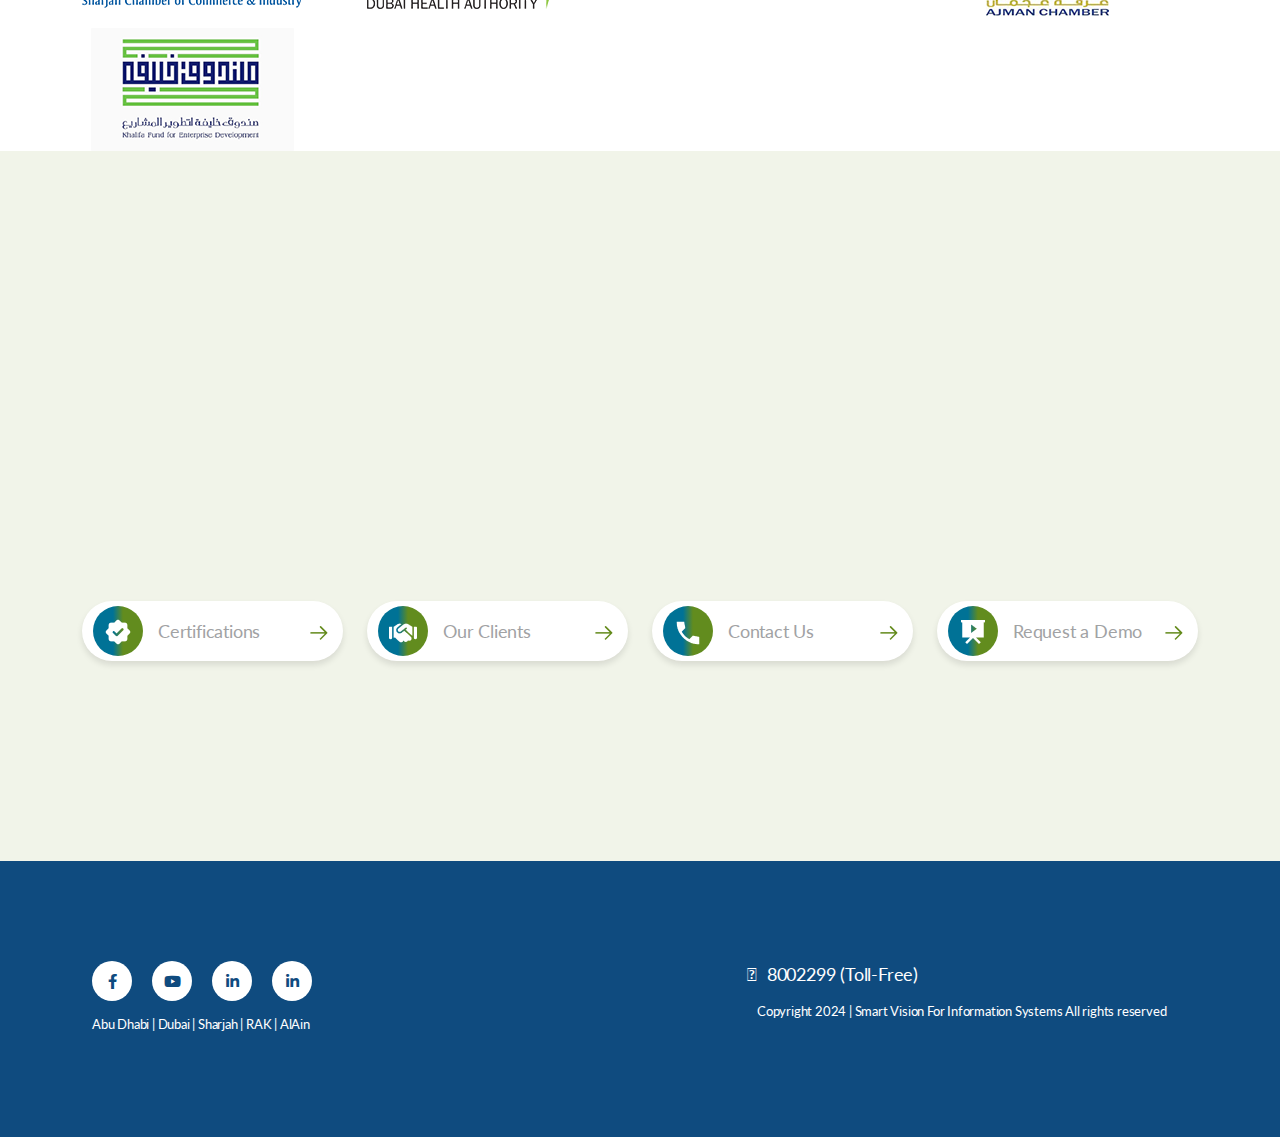
<file: ourclients.html>
<!DOCTYPE html>
<html lang="en">
  <head>
    <meta charset="utf-8" />
    <title>Samart Vision</title>
    <meta content="width=device-width, initial-scale=1.0" name="viewport" />
    <meta content="" name="keywords" />
    <meta content="" name="description" />

    <!-- Favicon -->
    <link href="img/favicon.ico" rel="icon" />

    <!-- Google Web Fonts -->
    <link rel="preconnect" href="https://fonts.googleapis.com" />
    <link rel="preconnect" href="https://fonts.gstatic.com" crossorigin />
    <link
      href="https://fonts.googleapis.com/css2?family=Open+Sans:wght@400;500&family=Quicksand:wght@600;700&display=swap"
      rel="stylesheet"
    />

    <!-- Icon Font Stylesheet -->
    <link
      href="https://cdnjs.cloudflare.com/ajax/libs/font-awesome/5.10.0/css/all.min.css"
      rel="stylesheet"
    />
    <link
      href="https://cdn.jsdelivr.net/npm/bootstrap-icons@1.4.1/font/bootstrap-icons.css"
      rel="stylesheet"
    />

    <!-- Libraries Stylesheet -->
    <link href="lib/animate/animate.min.css" rel="stylesheet" />
    <link href="lib/lightbox/css/lightbox.min.css" rel="stylesheet" />
    <link href="lib/owlcarousel/assets/owl.carousel.min.css" rel="stylesheet" />

    <!-- Customized Bootstrap Stylesheet -->
    <link href="css/bootstrap.min.css" rel="stylesheet" />

    <!-- Template Stylesheet -->
    <link href="css/style.css" rel="stylesheet" />
    <link href="css/styles.css" rel="stylesheet" />
    <link href="css/media.css" rel="stylesheet" />
  </head>

  <body>
    <!-- Spinner Start -->

    <!-- Spinner End -->

    <!-- Navbar Start -->
    <nav
      class="navbar navbar-expand-lg bg-white navbar-light sticky-top py-lg-0 px-4 px-lg-5 wow fadeIn"
      data-wow-delay="0.1s"
    >
    <div class="container">
      <a href="index.html" class="navbar-brand p-0">
        <img class="" src="img/logo.png"  />
        
      </a>
      <button
        type="button"
        class="navbar-toggler"
        data-bs-toggle="collapse"
        data-bs-target="#navbarCollapse"
      >
        <span class="navbar-toggler-icon"></span>
      </button>
      <div class="collapse navbar-collapse py-4 py-lg-0" id="navbarCollapse">
        <div class="navbar-nav ms-auto">
          <a href="index.html" class="nav-item nav-link ">Home</a>
          <a href="about.html" class="nav-item nav-link">About Us</a>
          <a href="ourProducts.html" class="nav-item nav-link ">Our Products</a>
          
          <a href="ourclients.html" class="nav-item nav-link active">Our Clients</a>
          <a href="contactus.html" class="nav-item nav-link">Contact Us</a>
          <div class="nav-item dropdown">
            <a
              href="#"
              class="nav-link dropdown-toggle"
              data-bs-toggle="dropdown"
              >More</a
            >
            <div class="dropdown-menu rounded-0 rounded-bottom m-0">
              <a href="animal.html" class="dropdown-item">Our Clients</a>
              <a href="membership.html" class="dropdown-item">Membership</a>
              <a href="visiting.html" class="dropdown-item">Visiting Hours</a>
              <a href="testimonial.html" class="dropdown-item">Testimonial</a>
              <a href="404.html" class="dropdown-item">404 Page</a>
            </div>
          </div>
        </div>
      
      </div>
    </div>
    </nav>

    <div class="container subheaders">
      <div class="left-buttons">
        <a class="topbaricons"><img class="leftimg" src="images/videocloud.png" />Video Cloud</a>
        <span class="gap"></span> <!-- Add a spacer element -->
        <a class="topbaricons"><img class="leftimg" src="images/eborochure.png" />eBrochure</a>
    </div>
    <div class="right-button">

      <div class="search-box">
        <input type="text" placeholder="Search...">
       
      
    </div>

    <a class="topbaricons"><img class="leftimg" src="images/login.svg" />Login</a>

    </div>
     
  </div>


  
  
<div class="container">
    <h1 class="clientheading">Our Major Clients</h1>
    


    
  <div class="row">
    <div class="col">
        <img class="" src="images/clients/client1.png" />

    </div>
    <div class="col">
        <img class="" src="images/clients/client2.png" />
    </div>
    <div class="col">
        <img class="" src="images/clients/client3.png" />
    </div>
    <div class="col">
        <img class="" src="images/clients/client4.png" />
    </div>
    <div class="col">
        <img class="" src="images/clients/client5.png" />
    </div>
</div>

<div class="row">
    <div class="col">
        <img class="" src="images/clients/client6.png" />

    </div>
    <div class="col">
        <img class="" src="images/clients/client7.png" />
    </div>
    <div class="col">
        <img class="" src="images/clients/client8.png" />
    </div>
    <div class="col">
        <img class="" src="images/clients/client9.png" />
    </div>
    <div class="col">
        <img class="" src="images/clients/client10.png" />
    </div>
</div>

<div class="row">
    <div class="col">
        <img class="" src="images/clients/client11.png" />

    </div>
    <div class="col">
        <img class="" src="images/clients/client12.png" />
    </div>
    <div class="col">
        <img class="" src="images/clients/client13.png" />
    </div>
    <div class="col">
        <img class="" src="images/clients/client14.png" />
    </div>
    <div class="col">
        <img class="" src="images/clients/client15.png" />
    </div>
</div>
<div class="row">
    <div class="col">
        <img class="" src="images/clients/client16.png" />

    </div>
    <div class="col">
        <img class="" src="images/clients/client17.png" />
    </div>
    <div class="col">
        <img class="" src="images/clients/client18.png" />
    </div>
    <div class="col">
        <img class="" src="images/clients/client19.png" />
    </div>
    <div class="col">
        <img class="" src="images/clients/client20.png" />
    </div>
</div>
<div class="row">
    <div class="col">
        <img class="" src="images/clients/client21.png" />

    </div>
    <div class="col">
        <img class="" src="images/clients/client22.png" />
    </div>
    <div class="col">
        <img class="" src="images/clients/client23.png" />
    </div>
    <div class="col">
        <img class="" src="images/clients/client24.png" />
    </div>
    <div class="col">
        <img class="" src="images/clients/client25.png" />
    </div>
</div>
<div class="row">
    <div class="col">
        <img class="" src="images/clients/client26.png" />

    </div>
    <div class="col">
        <img class="" src="images/clients/client27.png" />
    </div>
    <div class="col">
        <img class="" src="images/clients/client31.png" />
    </div>
    <div class="col">
        <img class="" src="images/clients/client32.png" />
    </div>
    <div class="col">
        <img class="" src="images/clients/client33.png" />
    </div>
</div>
    </div>


<div class="container-fluid centerbackground ourproducts">
    <div class="container">
      <div class="row ">

        <div class="col-md-3">
          <div class="card serviceicons">
              <div class="card-body">
                  <div class="icon-container">
                      <div class="icon">
                         <img src="images/Vector.png" />
                      </div>
                  </div>
                  <span class="name">Certifications</span>
                  <div class="arrow">
                    <img src="images/arrow.png" alt="">
                  </div>
              </div>
          </div>
      </div>
      
      
      <div class="col-md-3">
        <div class="card serviceicons">
            <div class="card-body">
                <div class="icon-container">
                    <div class="icon">
                      <img src="images/Vector2.png" />
                    </div>
                </div>
                <span class="name">Our Clients</span>
                <div class="arrow">
                  <img src="images/arrow.png" alt="">
                </div>
            </div>
        </div>
    </div>
    
    <div class="col-md-3">
      <div class="card serviceicons">
          <div class="card-body">
              <div class="icon-container">
                  <div class="icon">
                    <img src="images/call.png" />
                  </div>
              </div>
              <span class="name">Contact Us</span>
              <div class="arrow">
                <img src="images/arrow.png" alt="">
              </div>
          </div>
      </div>
  </div>
  
  <div class="col-md-3">
    <div class="card serviceicons">
        <div class="card-body">
            <div class="icon-container">
                <div class="icon">
                  <img src="images/video.png" />
                </div>
            </div>
            <span class="name">Request a Demo</span>
            <div class="arrow">
              <img src="images/arrow.png" alt="">
            </div>
        </div>
    </div>
</div>

      </div>
    </div>
  </div>


  <div class="container-fluid footerbackgound" >
    <div class="container">
        <div class="row">
            <div class="col-md-7" >
              <div class="social-icons">
                <a href="https://www.facebook.com/" target="_blank" class="icon fab fa-facebook-f"></a>
                <a href="https://www.youtube.com/" target="_blank" class="icon fab fa-youtube"></a>
                <a href="https://www.linkedin.com/" target="_blank" class="icon fab fa-linkedin-in"></a>
                <a href="https://www.linkedin.com/" target="_blank" class="icon fab fa-linkedin-in"></a>
            </div>
            <div class="location">
                Abu Dhabi | Dubai | Sharjah | RAK | AlAin
            </div>
            
            </div>
            <div class="col-md-5 mr-auto">
              <div class="call-icon">
                <i class="fa-solid fa-phone"></i>
                <span>8002299 (Toll-Free)</span>
            </div>
            <div class="location">
              Copyright 2024 | Smart Vision For Information Systems All rights reserved
          </div>
            </div>
        </div>
    </div>

  </div>

  <div class="chat-icons">
   <img class="iconsz" src="images/chat.png" />
</div>
 
 
     <a href="#" class="btn btn-lg btn-primary btn-lg-square back-to-top"
       ><i class="bi bi-arrow-up"></i
     ></a>
 
     <script src="https://code.jquery.com/jquery-3.4.1.min.js"></script>
     <script src="https://cdn.jsdelivr.net/npm/bootstrap@5.0.0/dist/js/bootstrap.bundle.min.js"></script>
     <script src="lib/wow/wow.min.js"></script>
     <script src="lib/easing/easing.min.js"></script>
     <script src="lib/waypoints/waypoints.min.js"></script>
     <script src="lib/counterup/counterup.min.js"></script>
     <script src="lib/owlcarousel/owl.carousel.min.js"></script>
     <script src="lib/lightbox/js/lightbox.min.js"></script>
 
 
     <script src="js/main.js"></script>
   </body>
 </html>
</file>
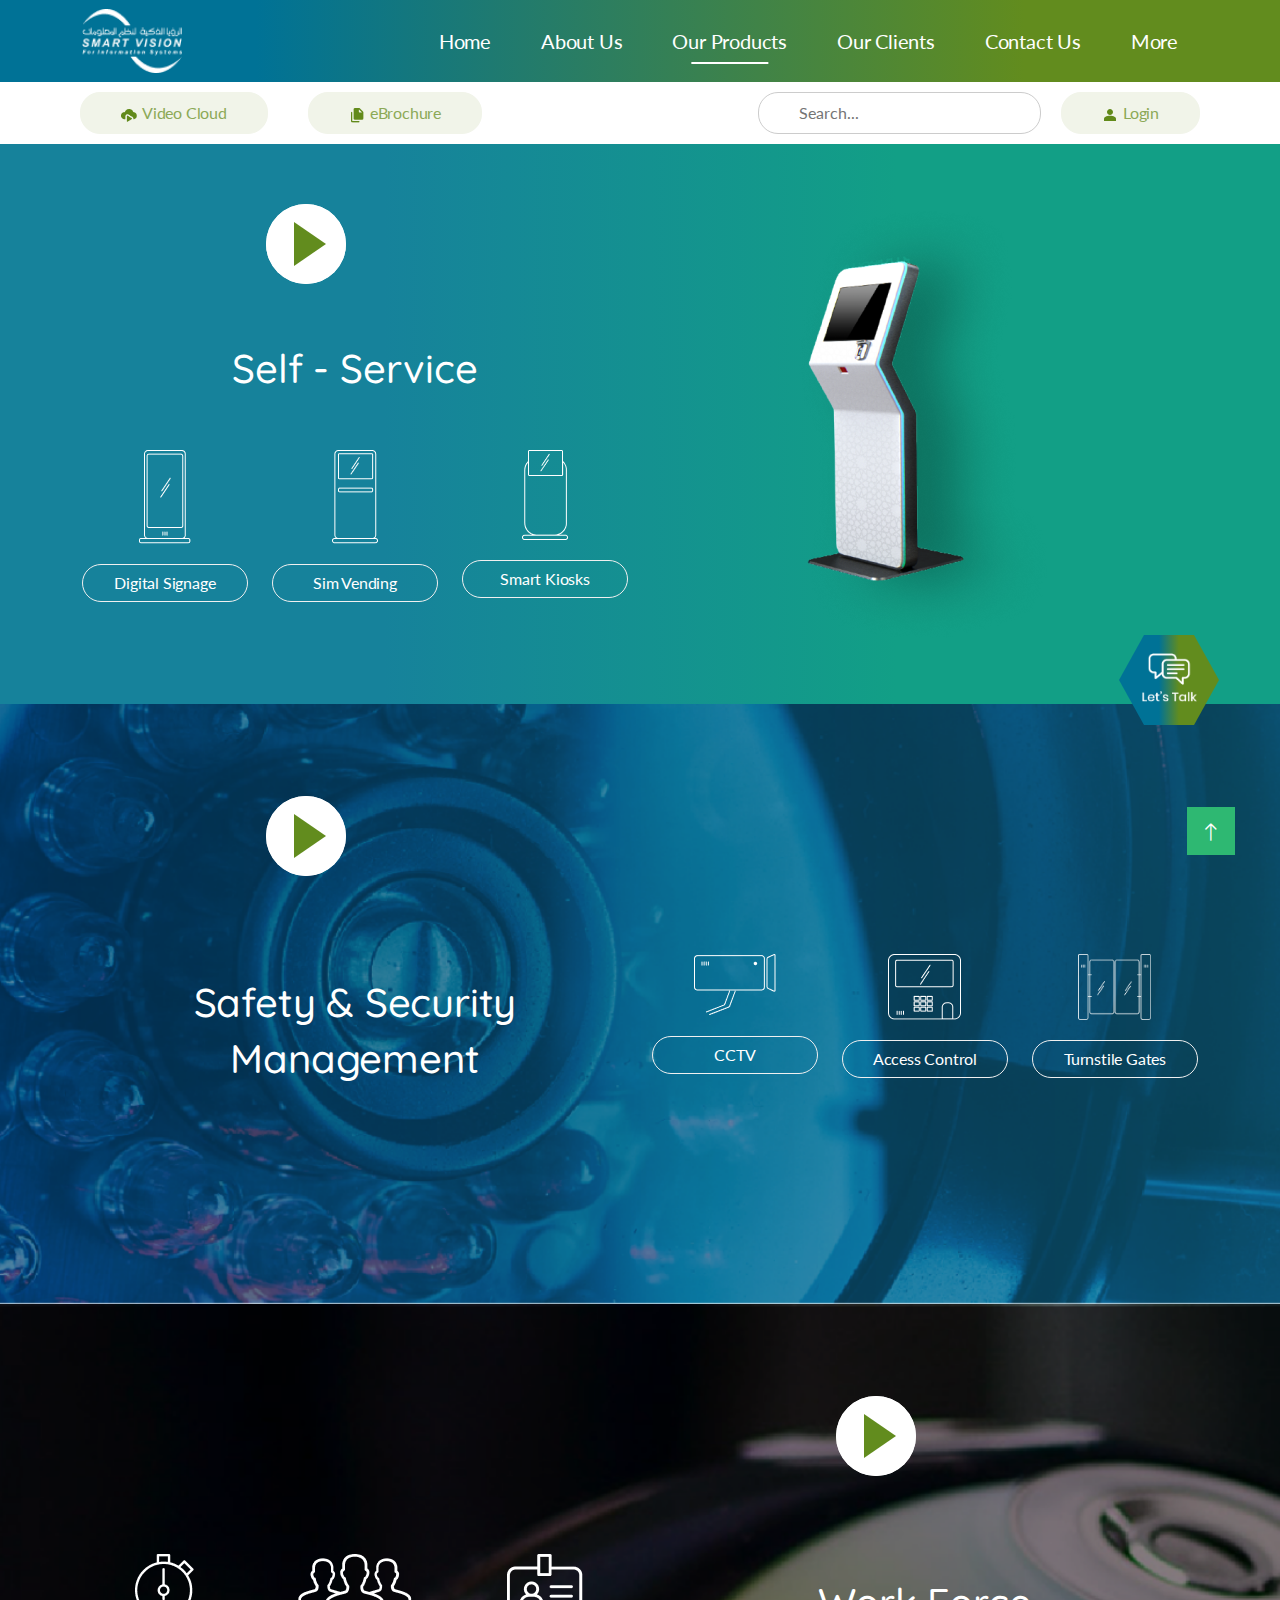
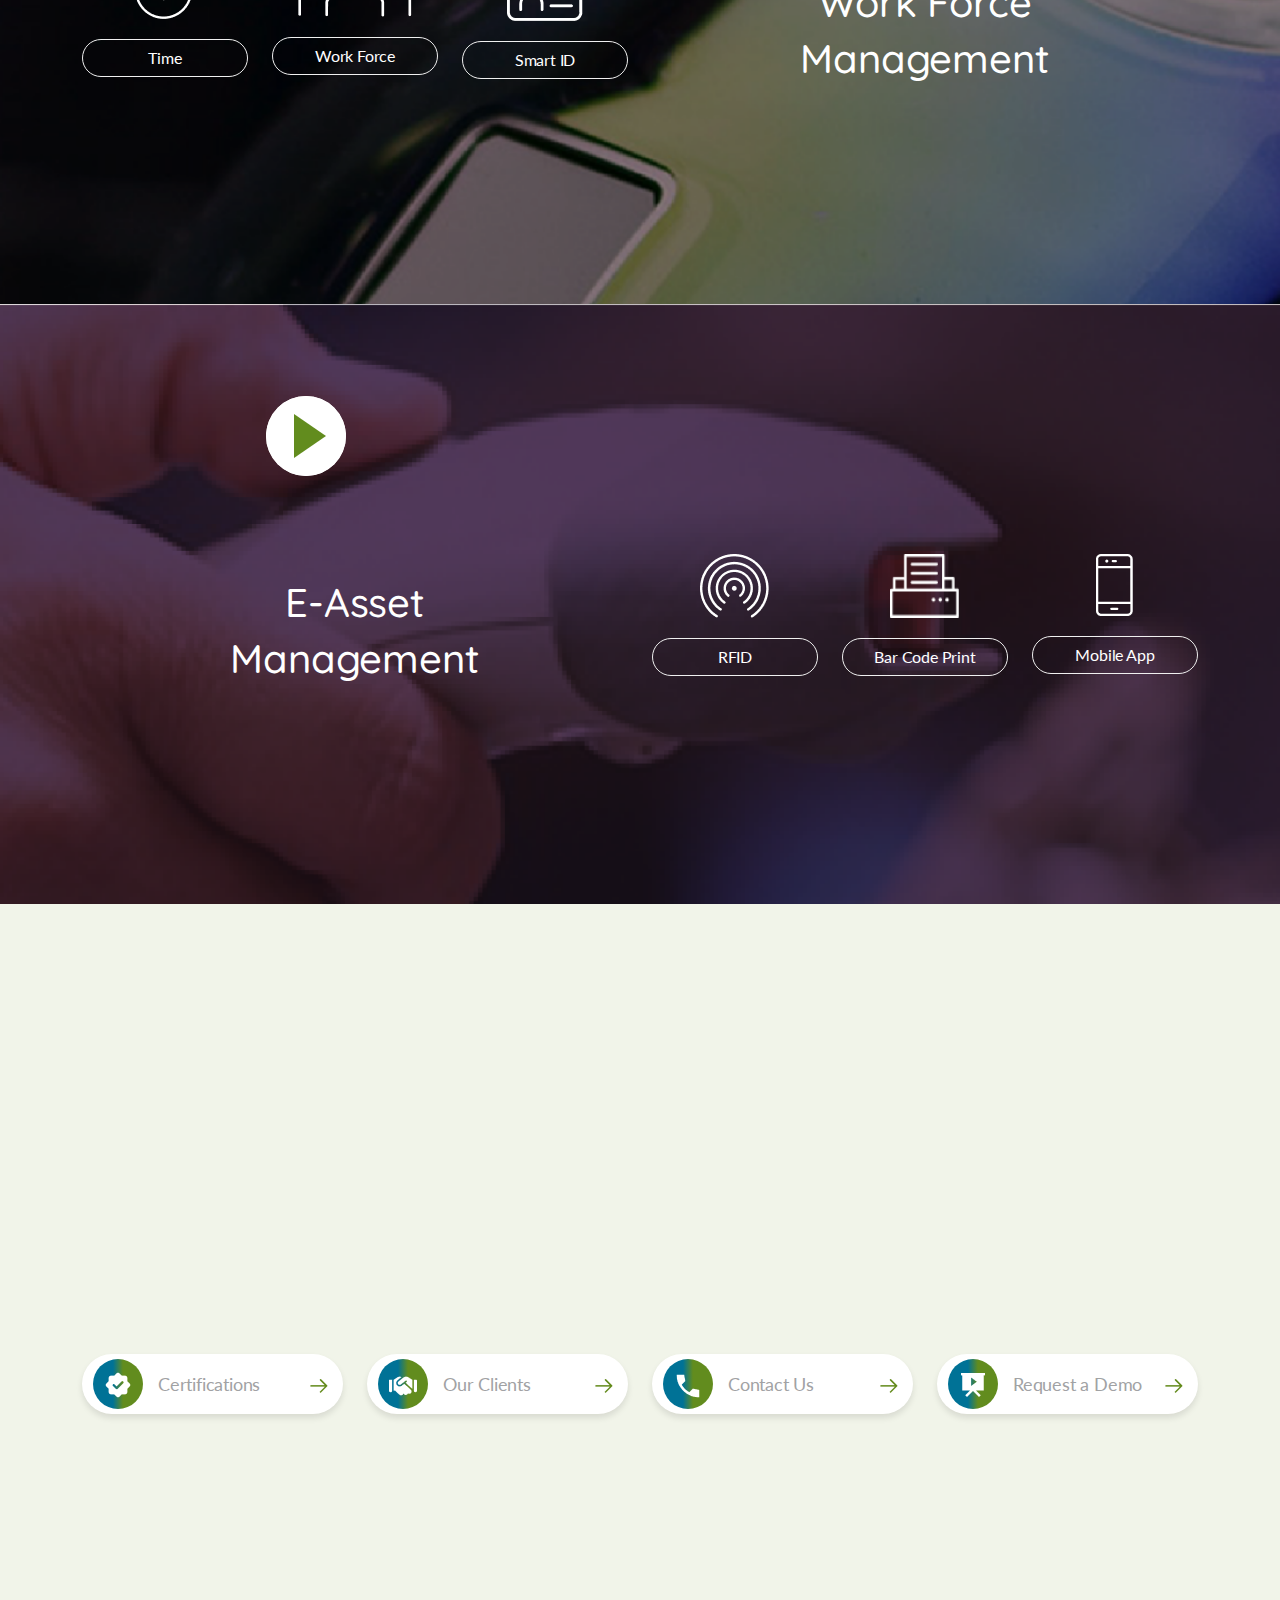
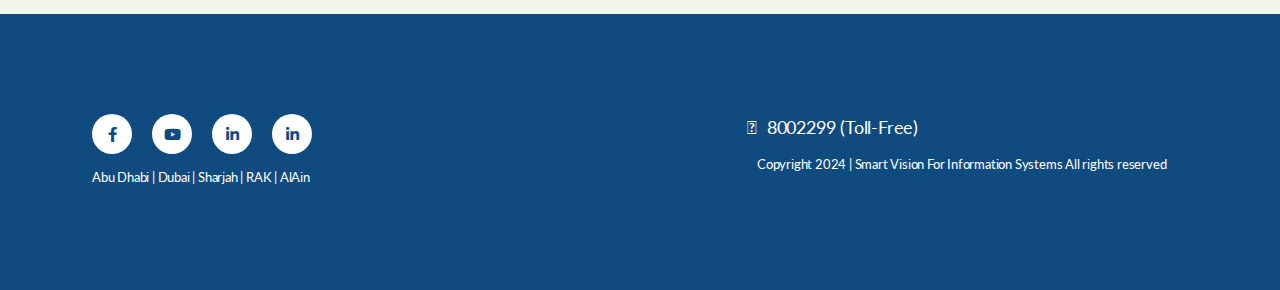
<file: ourProducts.html>
<!DOCTYPE html>
<html lang="en">
  <head>
    <meta charset="utf-8" />
    <title>Samart Vision</title>
    <meta content="width=device-width, initial-scale=1.0" name="viewport" />
    <meta content="" name="keywords" />
    <meta content="" name="description" />

    <!-- Favicon -->
    <link href="img/favicon.ico" rel="icon" />

    <!-- Google Web Fonts -->
    <link rel="preconnect" href="https://fonts.googleapis.com" />
    <link rel="preconnect" href="https://fonts.gstatic.com" crossorigin />
    <link
      href="https://fonts.googleapis.com/css2?family=Open+Sans:wght@400;500&family=Quicksand:wght@600;700&display=swap"
      rel="stylesheet"
    />

    <!-- Icon Font Stylesheet -->
    <link
      href="https://cdnjs.cloudflare.com/ajax/libs/font-awesome/5.10.0/css/all.min.css"
      rel="stylesheet"
    />
    <link
      href="https://cdn.jsdelivr.net/npm/bootstrap-icons@1.4.1/font/bootstrap-icons.css"
      rel="stylesheet"
    />

    <!-- Libraries Stylesheet -->
    <link href="lib/animate/animate.min.css" rel="stylesheet" />
    <link href="lib/lightbox/css/lightbox.min.css" rel="stylesheet" />
    <link href="lib/owlcarousel/assets/owl.carousel.min.css" rel="stylesheet" />

    <!-- Customized Bootstrap Stylesheet -->
    <link href="css/bootstrap.min.css" rel="stylesheet" />

    <!-- Template Stylesheet -->
    <link href="css/style.css" rel="stylesheet" />
    <link href="css/styles.css" rel="stylesheet" />
    <link href="css/media.css" rel="stylesheet" />
  </head>

  <body>
    <!-- Spinner Start -->

    <!-- Spinner End -->

    <!-- Navbar Start -->
    <nav
      class="navbar navbar-expand-lg bg-white navbar-light sticky-top py-lg-0 px-4 px-lg-5 wow fadeIn"
      data-wow-delay="0.1s"
    >
    <div class="container">
      <a href="index.html" class="navbar-brand p-0">
        <img class="" src="img/logo.png"  />
        
      </a>
      <button
        type="button"
        class="navbar-toggler"
        data-bs-toggle="collapse"
        data-bs-target="#navbarCollapse"
      >
        <span class="navbar-toggler-icon"></span>
      </button>
      <div class="collapse navbar-collapse py-4 py-lg-0" id="navbarCollapse">
        <div class="navbar-nav ms-auto">
          <a href="index.html" class="nav-item nav-link ">Home</a>
          <a href="about.html" class="nav-item nav-link">About Us</a>
          <a href="ourProducts.html" class="nav-item nav-link active">Our Products</a>
          
          <a href="ourclients.html" class="nav-item nav-link">Our Clients</a>
          <a href="contactus.html" class="nav-item nav-link">Contact Us</a>
          <div class="nav-item dropdown">
            <a
              href="#"
              class="nav-link dropdown-toggle"
              data-bs-toggle="dropdown"
              >More</a
            >
            <div class="dropdown-menu rounded-0 rounded-bottom m-0">
              <a href="animal.html" class="dropdown-item">Our Clients</a>
              <a href="membership.html" class="dropdown-item">Membership</a>
              <a href="visiting.html" class="dropdown-item">Visiting Hours</a>
              <a href="testimonial.html" class="dropdown-item">Testimonial</a>
              <a href="404.html" class="dropdown-item">404 Page</a>
            </div>
          </div>
        </div>
      
      </div>
    </div>
    </nav>

    <div class="container subheaders">
      <div class="left-buttons">
        <a class="topbaricons"><img class="leftimg" src="images/videocloud.png" />Video Cloud</a>
        <span class="gap"></span> <!-- Add a spacer element -->
        <a class="topbaricons"><img class="leftimg" src="images/eborochure.png" />eBrochure</a>
    </div>
    <div class="right-button">

      <div class="search-box">
        <input type="text" placeholder="Search...">
       
      
    </div>

    <a class="topbaricons"><img class="leftimg" src="images/login.svg" />Login</a>

    </div>
     
  </div>


  
  <div class="container-fluid ourproductsbanner">
    <div class="container"> 
        <div class="row">
            <div class="col-md-6">
                <div class="selfservice" >
                  <a  class="video-play-button" href="#">
                    <span></span>
                  </a>
                   
                </div>
                <h1 class="selfserviceheading">Self - Service</h1>
                <div class="col-md-12">
                    <div class="row">
                        <div class="col-md-4">
                            <div class="selfimg">
                                <img src="images/selfservice1.png" /> <br>

                               <p>Digital Signage</p>

                              
                            </div>
                           
                          
                        </div>
                        <div class="col-md-4">
                            <div class="selfimg">
                                <img src="images/products/selfservice2.png" /> <br>

                                <p>Sim Vending</p>
                            </div>
                        </div>
                        <div class="col-md-4">
                            <div class="selfimg">
                                <img src="images/products/selfservice3.png" /> <br>
                                <p>Smart Kiosks</p>

                            </div>
                        </div>
                    </div>
                </div>
            </div>
            <div class="col-md-6">
               <div style="text-align: center; padding-top: 50px;">
                <img src="images/SSK_01 2.png" />
               </div>
            </div>
        </div>
    </div>
</div>
<div class="container-fluid assetsbannerone">

    <div class="container">
        <div class="row">
            <div class="col-md-6">
                <div class="safetyservice" style="padding-top: 264px;">
                  <a id="play-video" class="video-play-button" href="#">
                    <span></span>
                  </a>

                  
<div id="video-overlay" class="video-overlay">
  <a class="video-overlay-close">&times;</a>
</div>
                   
                </div>
                <h1 class="safetyheading">Safety & Security </h1>
                <h1 class="safetyheading2">Management</h1>
                
            </div>
            <div class="col-md-6">
                <div class="col-md-12">
                    <div class="row safety">
                        <div class="col-md-4">
                            <div class="selfimg">
                                <img src="images/products/safety1.png" /> <br>

                               <p>CCTV</p>

                              
                            </div>
                           
                          
                        </div>
                        <div class="col-md-4">
                            <div class="selfimg">
                                <img src="images/products/safety2.png" /> <br>

                                <p>Access Control</p>
                            </div>
                        </div>
                        <div class="col-md-4">
                            <div class="selfimg">
                                <img style="width: 73px; height: 66px;" src="images/products/safety3.png" /> <br>
                                <p>Turnstile Gates</p>

                            </div>
                        </div>
                    </div>
                </div>
             </div>
        </div>
    </div>

</div>
<div class="container-fluid assetsbannertwo">

    <div class="container">
        <div class="row">
           
            <div class="col-md-6">
                <div class="col-md-12">
                    <div class="row safety">
                        <div class="col-md-4">
                            <div class="selfimg">
                                <img src="images/products/work1.png" /> <br>

                               <p>Time</p>

                              
                            </div>
                           
                          
                        </div>
                        <div class="col-md-4">
                            <div class="selfimg">
                                <img src="images/products/work2.png" /> <br>

                                <p>Work Force</p>
                            </div>
                        </div>
                        <div class="col-md-4">
                            <div class="selfimg">
                                <img src="images/products/work3.png" /> <br>
                                <p>Smart ID</p>

                            </div>
                        </div>
                    </div>
                </div>
             </div>

             <div class="col-md-6">
                <div class="safetyservice" style="padding-top: 264px;">
                  <a  class="video-play-button" href="#">
                    <span></span>
                  </a>
                   
                </div>
                <h1 class="safetyheading">Work Force </h1> 
                <h1 class="safetyheading2">Management</h1>
                
            </div>
        </div>
    </div>

</div>
<div class="container-fluid assetsbannerthree">

    <div class="container">
        <div class="row">
            <div class="col-md-6">
                <div class="safetyservice" style="padding-top: 264px;">
                  <a  class="video-play-button" href="#" >
                    <span></span>
                  </a>
                   
                </div>
                <h1 class="safetyheading">E-Asset </h1>
                <h1 class="safetyheading2">Management</h1>
                
            </div>
            <div class="col-md-6">
                <div class="col-md-12">
                    <div class="row safety">
                        <div class="col-md-4">
                            <div class="selfimg">
                                <img src="images/products/easset1.png" /> <br>

                               <p>RFID</p>

                              
                            </div>
                           
                          
                        </div>
                        <div class="col-md-4">
                            <div class="selfimg">
                                <img style="width:69px; height: 64px;" src="images/products/easset2.png" /> <br>

                                <p>Bar Code Print</p>
                            </div>
                        </div>
                        <div class="col-md-4">
                            <div class="selfimg">
                                <img src="images/products/easset3.png" /> <br>
                                <p>Mobile App</p>

                            </div>
                        </div>
                    </div>
                </div>
             </div>
        </div>
    </div>
</div>


<div class="container-fluid centerbackground  ourproducts">
    <div class="container">
      <div class="row ">

        <div class="col-md-3">
          <div class="card serviceicons">
              <div class="card-body">
                  <div class="icon-container">
                      <div class="icon">
                         <img src="images/Vector.png" />
                      </div>
                  </div>
                  <span class="name">Certifications</span>
                  <div class="arrow">
                    <img src="images/arrow.png" alt="">
                  </div>
              </div>
          </div>
      </div>
      
      
      <div class="col-md-3">
        <div class="card serviceicons">
            <div class="card-body">
                <div class="icon-container">
                    <div class="icon">
                      <img src="images/Vector2.png" />
                    </div>
                </div>
                <span class="name">Our Clients</span>
                <div class="arrow">
                  <img src="images/arrow.png" alt="">
                </div>
            </div>
        </div>
    </div>
    
    <div class="col-md-3">
      <div class="card serviceicons">
          <div class="card-body">
              <div class="icon-container">
                  <div class="icon">
                    <img src="images/call.png" />
                  </div>
              </div>
              <span class="name">Contact Us</span>
              <div class="arrow">
                <img src="images/arrow.png" alt="">
              </div>
          </div>
      </div>
  </div>
  
  <div class="col-md-3">
    <div class="card serviceicons">
        <div class="card-body">
            <div class="icon-container">
                <div class="icon">
                  <img src="images/video.png" />
                </div>
            </div>
            <span class="name">Request a Demo</span>
            <div class="arrow">
              <img src="images/arrow.png" alt="">
            </div>
        </div>
    </div>
</div>

      </div>
    </div>
  </div>


  <div class="container-fluid footerbackgound" >
    <div class="container">
        <div class="row">
            <div class="col-md-7" >
              <div class="social-icons">
                <a href="https://www.facebook.com/" target="_blank" class="icon fab fa-facebook-f"></a>
                <a href="https://www.youtube.com/" target="_blank" class="icon fab fa-youtube"></a>
                <a href="https://www.linkedin.com/" target="_blank" class="icon fab fa-linkedin-in"></a>
                <a href="https://www.linkedin.com/" target="_blank" class="icon fab fa-linkedin-in"></a>
            </div>
            <div class="location">
                Abu Dhabi | Dubai | Sharjah | RAK | AlAin
            </div>
            
            </div>
            <div class="col-md-5 mr-auto">
              <div class="call-icon">
                <i class="fa-solid fa-phone"></i>
                <span>8002299 (Toll-Free)</span>
            </div>
            <div class="location">
              Copyright 2024 | Smart Vision For Information Systems All rights reserved
          </div>
            </div>
        </div>
    </div>

  </div>

  <div class="chat-icons">
   <img class="iconsz" src="images/chat.png" />
</div>
 
 
     <a href="#" class="btn btn-lg btn-primary btn-lg-square back-to-top"
       ><i class="bi bi-arrow-up"></i
     ></a>
 
     <script src='https://cdnjs.cloudflare.com/ajax/libs/jquery/2.1.3/jquery.min.js'></script>
     <script src="https://cdn.jsdelivr.net/npm/bootstrap@5.0.0/dist/js/bootstrap.bundle.min.js"></script>
     <script src="lib/wow/wow.min.js"></script>
     <script src="lib/easing/easing.min.js"></script>
     <script src="lib/waypoints/waypoints.min.js"></script>
     <script src="lib/counterup/counterup.min.js"></script>
     <script src="lib/owlcarousel/owl.carousel.min.js"></script>
     <script src="lib/lightbox/js/lightbox.min.js"></script>
 
 
     <script src="js/main.js"></script>
     <script src="js/script.js"></script>
   </body>
 </html>
</file>
<file: css/style.css>
/********** Template CSS **********/
:root {
    --primary: #2EB872;
    --light: #F3F4F5;
    --dark: #282F34;
}
@import url('https://fonts.googleapis.com/css2?family=Lato:wght@300&display=swap');
.back-to-top {
    position: fixed;
    display: none;
    right: 45px;
    bottom: 45px;
    z-index: 99;
}


/*** Spinner ***/
#spinner {
    opacity: 0;
    visibility: hidden;
    transition: opacity .5s ease-out, visibility 0s linear .5s;
    z-index: 99999;
}

#spinner.show {
    transition: opacity .5s ease-out, visibility 0s linear 0s;
    visibility: visible;
    opacity: 1;
}


/*** Button ***/
.btn {
    font-weight: 500;
    transition: .5s;
}

.btn.btn-primary,
.btn.btn-secondary {
    color: #FFFFFF;
}

.btn-square {
    width: 38px;
    height: 38px;
}

.btn-sm-square {
    width: 32px;
    height: 32px;
}

.btn-lg-square {
    width: 48px;
    height: 48px;
}

.btn-square,
.btn-sm-square,
.btn-lg-square {
    padding: 0;
    display: flex;
    align-items: center;
    justify-content: center;
    font-weight: normal;
}


/*** Navbar ***/
.navbar{
    /* background: linear-gradient(to right, #007296, #628c1e); */
    background: linear-gradient(to right, #007296 20%, #628c1e 80%);
    padding: 9px !important;
   }
.navbar.sticky-top {
    top: -100px;
    transition: .5s;
}

.navbar .navbar-brand {
    display: flex;
    align-items: center;
  
}

.navbar .navbar-brand img {
    max-height: 92px;
    width: 100px;
}

.navbar .dropdown-toggle::after {
    border: none;
    content: "\f107";
font-family: 'Lato', sans-serif;
    font-weight: 900;
    vertical-align: middle;
    margin-left: 8px;
}

.navbar .nav-link {
    color: #fff !important;
    font-size: 20px;
    margin-left: 10px;
    position: relative;
    padding: 10px 20px;
  }

  .navbar-nav a
  {
    padding: 10px 20px;
  }
  
  .navbar .nav-link::after {
    content: '';
    position: absolute;
    width: 50%;
    height: 2px;
    bottom: 0;
    left: 50%;
    transform: translateX(-50%);
    background-color: transparent;
    transition: width 0.3s ease; 
  }
  
  .navbar .nav-link:hover::after,
  .navbar .nav-link.active::after 
  {
    width: 50%;
    background-color: #fff;
    color: #fff !important;
  } 

@media (max-width: 991.98px) {
    .navbar .navbar-nav .nav-link  {
        margin-right: 0;
        padding: 10px 0;
    }

    .navbar .navbar-nav {
        border-top: 1px solid #EEEEEE;
    }
}

.navbar .navbar-nav .nav-link {
    color: var(--dark);
    
    padding: 10px 20px;
    font-family: 'Lato', sans-serif;
}

@media (min-width: 992px) {
    .navbar .nav-item .dropdown-menu {
        display: block;
        border: none;
        margin-top: 0;
        top: 150%;
        opacity: 0;
        visibility: hidden;
        transition: .5s;
    }

    .navbar .nav-item:hover .dropdown-menu {
        top: 100%;
        visibility: visible;
        transition: .5s;
        opacity: 1;
    }
}


/*** Header ***/
.header-bg {
    background: linear-gradient(rgba(0, 0, 0, .7), rgba(0, 0, 0, .7)), url(../img/bg-1.jpg) center center no-repeat;
    background-size: cover;
}

.btn-play {
    position: relative;
    display: block;
    box-sizing: content-box;
    width: 16px;
    height: 26px;
    border-radius: 100%;
    border: none;
    outline: none !important;
    padding: 18px 20px 20px 28px;
    background: #FFFFFF;
}

.btn-play:before {
    content: "";
    position: absolute;
    z-index: 0;
    left: 50%;
    top: 50%;
    transform: translateX(-50%) translateY(-50%);
    display: block;
    width: 60px;
    height: 60px;
    background: #FFFFFF;
    border-radius: 100%;
    animation: pulse-border 1500ms ease-out infinite;
}

.btn-play:after {
    content: "";
    position: absolute;
    z-index: 1;
    left: 50%;
    top: 50%;
    transform: translateX(-50%) translateY(-50%);
    display: block;
    width: 60px;
    height: 60px;
    background: #FFFFFF;
    border-radius: 100%;
    transition: all 200ms;
}

.btn-play span {
    display: block;
    position: relative;
    z-index: 3;
    width: 0;
    height: 0;
    left: -1px;
    border-left: 16px solid var(--primary);
    border-top: 11px solid transparent;
    border-bottom: 11px solid transparent;
}

@keyframes pulse-border {
    0% {
        transform: translateX(-50%) translateY(-50%) translateZ(0) scale(1);
        opacity: 1;
    }

    100% {
        transform: translateX(-50%) translateY(-50%) translateZ(0) scale(2);
        opacity: 0;
    }
}

.modal-video .modal-dialog {
    position: relative;
    max-width: 800px;
    margin: 60px auto 0 auto;
}

.modal-video .modal-body {
    position: relative;
    padding: 0px;
}

.modal-video .close {
    position: absolute;
    width: 30px;
    height: 30px;
    right: 0px;
    top: -30px;
    z-index: 999;
    font-size: 30px;
    font-weight: normal;
    color: #FFFFFF;
    background: #000000;
    opacity: 1;
}

.header-carousel .owl-nav {
    position: absolute;
    width: 352px;
    height: 40px;
    bottom: 228px;
    left: 50%;
    transform: translateX(-50%);
    display: flex;
    justify-content: space-between;
}

.header-carousel .owl-nav .owl-prev,
.header-carousel .owl-nav .owl-next {
    width: 40px;
    height: 40px;
    display: flex;
    align-items: center;
    justify-content: center;
    color: #FFFFFF;
    background: transparent;
    border: 1px solid #FFFFFF;
    font-size: 22px;
    transition: .5s;
    border-radius: 20px;
}

.header-carousel .owl-nav .owl-prev:hover,
.header-carousel .owl-nav .owl-next:hover {
    background: linear-gradient(to right, #007296 20%, #628c1e 80%);
    border-color: var(--primary);
}

.header-carousel .owl-dots {
    position: absolute;
    height: 45px;
    bottom: 30px;
    left: 50%;
    transform: translateX(-50%);
    display: flex;
    align-items: center;
    justify-content: center;
}

.header-carousel .owl-dot {
    position: relative;
    display: inline-block;
    margin: 0 5px;
    width: 15px;
    height: 15px;
    background: transparent;
    border: 1px solid #FFFFFF;
    transition: .5s;
}

.header-carousel .owl-dot::after {
    position: absolute;
    content: "";
    width: 5px;
    height: 5px;
    top: 4px;
    left: 4px;
    background: linear-gradient(to right, #007296 20%, #628c1e 80%);;
    border-radius: 5px;
}

.header-carousel .owl-dot.active {
    background: #ffff;
    border-color: var(--primary);
}

.breadcrumb-item + .breadcrumb-item::before {
    color: var(--light);
}


/*** Img Border ***/
.img-border {
    position: relative;
    height: 100%;
    min-height: 400px;
}

.img-border::before {
    position: absolute;
    content: "";
    top: 0;
    left: 0;
    right: 3rem;
    bottom: 3rem;
    border: 5px solid var(--primary);
}

.img-border img {
    position: absolute;
    top: 3rem;
    left: 3rem;
    width: calc(100% - 3rem);
    height: calc(100% - 3rem);
    object-fit: cover;
}


/*** Facts & Visiting Hours ***/
.facts {
    background: linear-gradient(rgba(0, 0, 0, .7), rgba(0, 0, 0, .7)), url(../img/bg-1.jpg) center center no-repeat;
    background-size: cover;
}

.visiting-hours {
    background: linear-gradient(rgba(0, 0, 0, .7), rgba(0, 0, 0, .7)), url(../img/bg-2.jpg) center center no-repeat;
    background-size: cover;
}

.visiting-hours .list-group-item {
    display: flex;
    justify-content: space-between;
    color: var(--light);
    background: rgba(0, 0, 0, .15);
    border-color: rgba(255, 255, 255, .15);
}

.visiting-hours .table {
    color: var(--light);
    background: rgba(0, 0, 0, .15);
}

.visiting-hours .table td {
    padding: .5rem 1rem;
    border-color: rgba(255, 255, 255, .15);
}

.visiting-hours .table tr:last-child td {
    border: none;
}


/*** Animal ***/
.animal-item {
    position: relative;
    display: block;
}

.animal-item .animal-text {
    position: absolute;
    width: 100%;
    height: 100%;
    top: 0;
    left: 0;
    background: rgba(0, 0, 0, .7);
    display: flex;
    flex-direction: column;
    justify-content: flex-end;
    padding-bottom: 100px !important;
    opacity: 0;
    transition: .5s;
}

.animal-item:hover .animal-text {
    opacity: 1;
    padding-bottom: 20px !important;
}


/*** Membership ***/
.membership-item {
    padding: 45px 30px;
    color: #FFFFFF;
    background: rgba(0, 0, 0, .7);
}

.membership-item img {
    position: absolute;
    top: 0;
    left: 0;
    width: 100%;
    height: 100%;
    object-fit: cover;
    z-index: -1;
}

.membership-item .display-1 {
    color: transparent;
    -webkit-text-stroke: 2px var(--primary);
}


/*** Testimonial ***/
.testimonial-carousel::before {
    position: absolute;
    content: "";
    top: 0;
    left: 0;
    height: 100%;
    width: 0;
    background: linear-gradient(to right, rgba(255, 255, 255, 1) 0%, rgba(255, 255, 255, 0) 100%);
    z-index: 1;
}

.testimonial-carousel::after {
    position: absolute;
    content: "";
    top: 0;
    right: 0;
    height: 100%;
    width: 0;
    background: linear-gradient(to left, rgba(255, 255, 255, 1) 0%, rgba(255, 255, 255, 0) 100%);
    z-index: 1;
}

@media (min-width: 768px) {
    .testimonial-carousel::before,
    .testimonial-carousel::after {
        width: 200px;
    }
}

@media (min-width: 992px) {
    .testimonial-carousel::before,
    .testimonial-carousel::after {
        width: 300px;
    }
}

.testimonial-carousel .owl-item .testimonial-text {
    background: var(--light);
    transform: scale(.8);
    transition: .5s;
}

.testimonial-carousel .owl-item.center .testimonial-text {
    background: var(--primary);
    transform: scale(1);
}

.testimonial-carousel .owl-item .testimonial-text *,
.testimonial-carousel .owl-item .testimonial-item img {
    transition: .5s;
}

.testimonial-carousel .owl-item.center .testimonial-text * {
    color: var(--light) !important;
}

.testimonial-carousel .owl-item.center .testimonial-item img {
    border-color: var(--primary) !important;
} 

.testimonial-carousel .owl-nav {
    position: absolute;
    width: 350px;
    top: 15px;
    left: 50%;
    transform: translateX(-50%);
    display: flex;
    justify-content: space-between;
    opacity: 0;
    transition: .5s;
    z-index: 1;
}

.testimonial-carousel:hover .owl-nav {
    width: 300px;
    opacity: 1;
}

.testimonial-carousel .owl-nav .owl-prev,
.testimonial-carousel .owl-nav .owl-next {
    position: relative;
    color: var(--primary);
    font-size: 45px;
    transition: .5s;
}

.testimonial-carousel .owl-nav .owl-prev:hover,
.testimonial-carousel .owl-nav .owl-next:hover {
    color: var(--dark);
}


/*** Footer ***/
.footer {
    background: linear-gradient(rgba(0, 0, 0, .7), rgba(0, 0, 0, .7)), url(../img/bg-2.jpg) center center no-repeat;
    background-size: cover;
}

.footer .btn.btn-social {
    margin-right: 5px;
    width: 35px;
    height: 35px;
    display: flex;
    align-items: center;
    justify-content: center;
    color: var(--light);
    border: 1px solid #FFFFFF;
    transition: .3s;
}

.footer .btn.btn-social:hover {
    color: var(--primary);
}

.footer .btn.btn-link {
    display: block;
    margin-bottom: 5px;
    padding: 0;
    text-align: left;
    color: #FFFFFF;
    font-size: 15px;
    font-weight: normal;
    text-transform: capitalize;
    transition: .3s;
}

.footer .btn.btn-link::before {
    position: relative;
    content: "\f105";
font-family: 'Lato', sans-serif;
    font-weight: 900;
    margin-right: 10px;
}

.footer .btn.btn-link:hover {
    color: var(--primary);
    letter-spacing: 1px;
    box-shadow: none;
}

.footer .copyright {
    padding: 25px 0;
    font-size: 15px;
    border-top: 1px solid rgba(256, 256, 256, .1);
}

.footer .copyright a {
    color: var(--light);
}

.footer .copyright a:hover {
    color: var(--primary);
}
</file>
<file: css/styles.css>
@import url('https://fonts.googleapis.com/css2?family=Lato:wght@300&display=swap');
* {
  padding: 0;
  margin: 0;
}


body {
  background-color: #fff;
  font-family: 'Lato', sans-serif;
  font-size: 16px;
  line-height: 26px;
  color: #777;
  font-weight: 400;
  letter-spacing: -0.2px;
  position: relative;
  overflow-x: hidden;
}
/* .navbar{
 
 background: linear-gradient(to right, #007296 20%, #628c1e 80%);
}
.navbar .navbar-brand {
  
  font-size: 30px;
}
.navbar .nav-item {
  padding: 10px 20px;
}

.navbar .nav-link {
  color: #fff !important;
  font-size: 20px;
  margin-left: 10px;
  position: relative;
}

.navbar .nav-link::after {
  content: '';
  position: absolute;
  width: 50%;
  height: 2px;
  bottom: 0;
  left: 50%;
  transform: translateX(-50%);
  background-color: transparent;
  transition: width 0.3s ease; 
}

.navbar .nav-link:hover::after,
.navbar .nav-link.active::after 
  width: 50%;
  background-color: #fff;
  color: #fff !important;
} */


.fa-bars {
  color: #007bff;
  font-size: 30px;
}
.subheaders
{
    display: flex;
    padding: 10px;
}

.left-buttons {
    display: flex;
    gap: 20px;
}

.left-buttons button {
    margin-right: 10px;
}

.leftimg
{
  padding-right: 5px;
}

.right-button
{
  display: flex;
  gap: 20px;
  margin-left: auto;
}

.search-box {
    display: flex;
    margin-left: auto; /* Pushes the search box to the right */
}

.search-box input {
    flex-grow: 1; /* Takes up remaining space */
    padding: 7px 40px;
    border: 1px solid #ccc;
    border-radius: 20px 20px 20px 20px; /* Rounded corners on the left side */
}

.search-box .search-icon {
    background: #f0f0f0; /* Example background color */
    border: 1px solid #ccc;
    border-left: none; /* Removes border on the left side */
    cursor: pointer;
    border-radius: 0 4px 4px 0; /* Rounded corners on the right side */
}


/* TopBar */

.topbaricons
{
  background: #f1f4e9;
    color: #8ca957;
    padding: 7px 40px;
    border: 1px solid #f1f4e9;
    border-radius: 20px 20px 20px 20px;
    text-decoration: none;
}

.left-buttons .gap {
  flex: 1; /* Take up remaining space */
}

.subheaders1
{
  color: #007296 #628c1e #0f4b7f #f1f4e9

}


.centerbackground
{
  background-color: #f1f4e9;
  padding-top: 450px;
  padding-bottom: 200px;
}
.card {
  border-radius: 43px;
  box-shadow: 0px 4px 6px rgba(0, 0, 0, 0.1); /* Adjust shadow properties as needed */
  border: none;
}
.card-body {
  display: flex;
  align-items: center;
  padding: 5px 11px;
}

.icon-container {
  background: linear-gradient(to right, #007296 40%, #628c1e 60%);
  width: 50px;
  height: 50px;
  border-radius: 50%;
  display: flex;
  justify-content: center;
  align-items: center;
  margin-right: 15px;
}

.icon {
  /* Style your icon here */
  padding: 20px;
  border-radius: 50%;
}

.name {
  flex: 1;
  font-size: 18px;
 
  color: #a1a2a4;
}

.arrow {
  width: 0;
  height: 0;
  /* border-top: 10px solid transparent;
  border-bottom: 10px solid transparent;
  border-left: 10px solid #a1a2a4;  */
}
.arrow img
{
  margin-top: -27px;
    margin-left: -22px;
}


.footerbackgound
{
  background-color: #0f4b7f;
  padding-top: 100px;
  padding-bottom: 100px;
}




.social-icons {
  display: flex;
 
  margin-bottom: 10px; /* Adjust spacing between social icons and location */
}

.social-icons .icon {
  display: inline-flex;
  justify-content: center;
  align-items: center;
  width: 30px;
  height: 30px;
  border-radius: 50%;
  background-color: #fff;
  margin: 0 10px;
  font-size: 15px;
  color: #0f4b7f;
  transition: transform 0.3s ease;
  text-decoration: none;
}

.social-icons .icon:hover {
  transform: scale(1.1);
}

.location {
 
  font-size: 13px;
  color: #ffffff;
  margin-top: 10px; /* Adjust spacing between location and social icons */
  padding-left: 10px;
}


.call-icon {
  display: inline-flex;
  align-items: center;
  color: #ffff; /* Change color as needed */
  font-size: 18px; /* Adjust font size as needed */
}

.call-icon i {
  margin-right: 10px; /* Adjust icon margin as needed */
}



.chat-icons {
  position: fixed;
  bottom: 170px;
  right: 61px;
  z-index: 1000;
  background: linear-gradient(to right, #007296 40%, #628c1e 60%);
  -webkit-clip-path: polygon(25% 5%, 75% 5%, 100% 50%, 75% 95%, 25% 95%, 0% 50%);
  clip-path: polygon(25% 5%, 75% 5%, 100% 50%, 75% 95%, 25% 95%, 0% 50%);
  height: 100px;
  width: 100px;
  cursor: pointer;
}

.chat-icons .iconsz {
  position: relative;
  top: 23%;
  left: 23%;
  display: block;
  width: 55px;
  height: 49px;
  text-align: center;
  line-height: 50px;
 
  text-decoration: none;
}

.bannerbackground
{
  background: url(../images/banner.png);
  background-size: cover;
  width: 100%;
  height: 600px;
  position: relative;
}

.bannercontainerbackground
{
  display: none;
  position: absolute;
  border-radius: 20px;
  box-shadow: 0px 4px 6px rgba(0, 0, 0, 0.1); /* Adjust shadow properties as needed */
  border: none;
  background-color: #fff;
  height: 360px;
 margin-top: -180px;
 left: 11%;
}
.vectorbackground
{
  background: url(../images/bannerbackground.png);
  background-size: cover;
  width: 86%;
  height: 463px;
  position: relative;
  margin-top: -230px;
  margin-left: 25px;
}

.bannerright
{
  float: right;
  padding-right: 26px;
  padding-top: 50px;
  overflow: hidden;
  display: block;
}

.layerimg
{
  display: flex;
  float: right;
}

.layerimg img {
  margin-right: 10px; /* Adjust the value as needed to create the desired gap */
}

.layertex
{
  padding-top: 45px;
}

.layerexplore
{
  float: right;
  text-decoration: none;
  background: linear-gradient(to right, #007296 40%, #628c1e 60%);
  padding: 10px 27px;
  color: #fff;
  font-weight: bold;
  border-radius: 30px;

}

.layertexts
{
  text-align: center;
  font-size: 16px;
  font-weight: 400;
  color:#628A1A;
  
}

.bannerheading
{
  padding-top: 50px;
  text-align: center;
}

.bannerspan
{
  text-align: justify;
  margin: 0 auto; /* Center the elements within their container */
  max-width: 80%;
}
.bannerarrow
{
  padding-left: 12px;
}


.banner_main {
  background: #ebebea;
  padding-bottom: 90px;
  padding-top: 90px;
}

.carousel-indicators {
  display: none;
}

#myCarousel a.carousel-control-next,
#myCarousel a.carousel-control-prev {
  
  width: 67px;
  height: 59px;
  top: 41%;
  opacity: 1;
  font-size: 33px;
  right: 56px;
}

#myCarousel a.carousel-control-prev {
  left: 9%;
  
}

#myCarousel a.carousel-control-next:focus,
#myCarousel a.carousel-control-next:hover,
#myCarousel a.carousel-control-prev:focus,
#myCarousel a.carousel-control-prev:hover {
 
  opacity: 1;
}

.relative {
  position: inherit;
  bottom: 0;
  padding: 0;
}

.bluid {
  max-width: 444px;
  float: right;
  width: 100%;
  text-align: left;
}

.banner_main .bluid h1 {
  color: #0e90ed;
  font-size: 101px;
  line-height: 115px;
  font-weight: bold;
  padding-bottom: 22px;
}

.black {
  color: #060000;
}

.banner_main .bluid p {
  color: #2d2d2d;
  line-height: 30px;
  font-weight: 500;
  padding-bottom: 60px;
}

.banner_img {
  margin-top: 60px;
}

.banner_img figure {
  margin: 0;
}

.banner_img figure img {
  width: 100%;
  margin-top: -78px;
}

.carousel-item
{
  width: 75%;
  left: 20%;
  margin-top: -38px;
}

.arrows
{
  border: 1px solid #fff;
    padding: 13px;
    border-radius: 25px
}
.bannerh6
{
  color: #fff;
  font-size: 46px;
  font-style: italic;
  margin-top: -170px;
  float: right;
}


/* about Section */
.aboutbanner {
  height: 700px; /* Sets the height of the banner to 600 pixels */
  display: block; /* Displays the banner as a block element */
  background-color: #037C99; /* Sets the background color to a shade of blue */
  background-image: url("../images/aboutsvg.png"); /* Sets the background image */
  background-repeat: no-repeat; /* Ensures the background image is not repeated */
  background-position: left bottom;
}




.video {
  position: relative;
  display: inline-block;
  padding-top: 200px;
  
  
   
}

.aboutvideo {
  display: block;
  max-width: 100%;
  height: auto;
  background-color: rgba(206, 158, 158, 0.5);
  border-radius: 20px;
}

.play-button {
  position: absolute;
  top: 73%;
  left: 50%;
  transform: translate(-50%, -50%);
  width: 80px;
  height: 80px;
  background-color: #FFFFFF; /* Semi-transparent black background */
  border-radius: 50%;
  display: flex;
  justify-content: center;
  align-items: center;
  cursor: pointer;
}

.play-button::after {
  content: "";
  width: 0;
  height: 0;
  border-top: 20px solid transparent;
  border-bottom: 20px solid transparent;
  border-left: 30px solid #638D41; /* Play button icon color */
}

.videocontent
{
  padding-top: 200px;
}
.videocontent h3
{
  color: #fff;
  font-size: 36px;
  font-weight: 600;
  padding-top: 50px;
}

.videocontent p
{
  color: #fff;
  text-align: justify;
  width: 80%;
  padding-top: 20px;

}

.aboutbackground
{
 position: absolute;
    border-radius: 20px;
    box-shadow: 0px 4px 6px rgba(0, 0, 0, 0.1);
    border: none;
    background-color: #fff;
    height: 80px;
    left: 11%;
    margin-top: -40px;
  
   
}


.abouttexts
{
  text-align: center;
  font-size: 16px;
  font-weight: 400;
  color:#628A1A;
  padding-top: 26px;
  
}

.aboutsbackground
{
  background-color: #f1f4e9;
  padding-top: 150px;
  padding-bottom: 150px;
}


.ourproductsbanner {
  height: 560px; 
  display: block;
  background-image: linear-gradient(to right, #16829b 30%, #129f86 70%), url("../images/productsvg.png"); 
  background-repeat: no-repeat; 
  background-position: right bottom; 
}

.assetsbannerone
{
  height: 600px; 
  width: 100%;
  background-size: cover;
  display: block;
  background-image: url("../images/assets1.png"); 
  background-repeat: no-repeat; 
}

.assetsbannertwo
{
  height: 600px; 
  width: 100%;
  background-size: cover;
  display: block;
  background-image: url("../images/assets2.png"); 
  background-repeat: no-repeat; 
}

.assetsbannerthree
{
  height: 600px; 
  width: 100%;
  background-size: cover;
  display: block;
  background-image: url("../images/assets3.png"); 
  background-repeat: no-repeat; 
}

.selfservice
{
  position: relative;
  display: inline-block;
  padding-top: 200px;
  display: flex;
  justify-content: center; /* Center horizontally */
  align-items: center; /* Center vertically */
 
}
.selfserviceheading
{
  color: #fff;
  text-align: center;
  font-weight: 500;
}


.play-buttons {
  position: absolute;
  top: 73%;
  left: 50%;
  transform: translate(-50%, -50%);
  width: 80px;
  height: 80px;
  background-color: #FFFFFF; /* Semi-transparent black background */
  border-radius: 50%;
  display: flex;
  justify-content: center;
  align-items: center;
  cursor: pointer;
}

.play-buttons::after {
  content: "";
  width: 0;
  height: 0;
  border-top: 20px solid transparent;
  border-bottom: 20px solid transparent;
  border-left: 30px solid #638D41; /* Play button icon color */
}

.selfimg
{
  text-align: center;
  padding-top: 50px;
}

.selfimg p
{
  margin-top: 20px;
  text-align: center; /* Center-align the paragraph */
  border: 1px solid #f0f0f0 !important; /* Add a border around the paragraph */
  padding: 5px; /* Optional: Add some padding for better appearance */
  color: #fff !important;
  border-radius: 20px;
  cursor: pointer;
}

.selfimg p:hover
{
  margin-top: 20px;
  text-align: center; /* Center-align the paragraph */
  border: 1px solid #f0f0f0 !important; /* Add a border around the paragraph */
  padding: 5px; /* Optional: Add some padding for better appearance */
  color: #000 !important;
  border-radius: 20px;
  cursor: pointer;
  background-color: #fff;
}

.selfimga
{
  margin-top: 20px !important;
  text-align: center; /* Center-align the paragraph */
  border: 1px solid #f0f0f0 !important; /* Add a border around the paragraph */
  padding: 5px !important; /* Optional: Add some padding for better appearance */
  color: #fff !important;
  border-radius: 20px;
  cursor: pointer;
}



.safetyservice
{
  position: relative;
  display: inline-block;
  padding-top: 200px;
  display: flex;
  justify-content: center; /* Center horizontally */
  align-items: center; /* Center vertically */
}

.play-safety {
  position: absolute;
  top: 100%;
  left: 50%;
  transform: translate(-50%, -50%);
  width: 80px;
  height: 80px;
  background-color: #FFFFFF; /* Semi-transparent black background */
  border-radius: 50%;
  display: flex;
  justify-content: center;
  align-items: center;
  cursor: pointer;
  margin-top: 42px;
}

.play-safety::after {
  content: "";
  width: 0;
  height: 0;
  border-top: 20px solid transparent;
  border-bottom: 20px solid transparent;
  border-left: 30px solid #638D41; /* Play button icon color */
}

.safetyheading
{
  color: #fff;
  text-align: center;
  font-weight: 500;
  padding-top: 10px;

}
.safetyheading2
{
  color: #fff;
  text-align: center;
  font-weight: 500;
 

}

.safety{
  padding-top: 200px;
}

.clientheading
{
  padding-top: 30px;
  color: #000;
  font-weight: bold;
  padding-bottom: 40px;
}

.clientimg
{
  border: 1px solid #D5DACB;
    padding: 11px;
    border-radius: 15px;
    width: 197px;
    height: 80px;
}


.owl-carousel-item
{
  width: 61%;
  margin-left: 28%;
  margin-top: -28px;

}

.contacticons
{
  background: #628c1e;
    color: #fff;
    padding: 7px 40px;
    border: 1px solid #f1f4e9;
    border-radius: 20px 20px 20px 20px;
    text-decoration: none;
    font-weight: bold;
}

.contacticons:hover
{
  background: #628c1e;
    color: #fff;
   
    font-weight: bold;
}

.addressbackground
{

  background: linear-gradient(to right, #fff 63%, #F0F4E9 37%);
}
.address p{
 color: #000;
 font-size: 15px;
}

.box {
  /* Other styles for the box */
  width: 100%;
  height: 160px;
  padding: 20px;
  border: 1px solid #fff;
  background-color: white;
  position: relative;
  margin-bottom: 10px;
  border-radius: 10px;
}

.box:hover {
  background: linear-gradient(to right, #007296 20%, #628c1e 80%);
  color: #fff;
}

.contactheading
{
  font-weight: 600;
    color: #000;
}


.video-play-button {
  position: absolute;
  z-index: 10;
  top: 50%;
  left: 41%;
  transform: translateX(-50%) translateY(-50%);
  box-sizing: content-box;
  display: block;
  width: 32px;
  height: 44px;
  /* background: #fa183d; */
  border-radius: 50%;
  padding: 18px 20px 18px 28px;
}

.video-play-button:before {
  content: "";
  position: absolute;
  z-index: 0;
  left: 50%;
  top: 50%;
  transform: translateX(-50%) translateY(-50%);
  display: block;
  width: 80px;
  height: 80px;
  background: #628c1e;
  border-radius: 50%;
  -webkit-animation: pulse-border 1500ms ease-out infinite;
          animation: pulse-border 1500ms ease-out infinite;
}

.video-play-button:after {
  content: "";
  position: absolute;
  z-index: 1;
  left: 50%;
  top: 50%;
  transform: translateX(-50%) translateY(-50%);
  display: block;
  width: 80px;
  height: 80px;
  background: #ffff;
  border-radius: 50%;
  transition: all 200ms;
}

.video-play-button:hover:after {
  background-color: #ffff;
}
.video-play-button:before {
  content: "";
  color: #0f4b7f;
  position: absolute;
  z-index: 0;
  left: 50%;
  top: 50%;
  transform: translateX(-50%) translateY(-50%);
  display: block;
  width: 80px;
  height: 80px;
  background: #fff;
  border-radius: 50%;
  -webkit-animation: pulse-border 1500ms ease-out infinite;
          animation: pulse-border 1500ms ease-out infinite;
}

.video-play-button img {
  position: relative;
  z-index: 3;
  max-width: 100%;
  width: auto;
  height: auto;
}

.video-play-button span {
  display: block;
  position: relative;
  z-index: 3;
  width: 0;
  height: 0;
  border-left: 32px solid #628c1e;
	border-top: 22px solid transparent;
	border-bottom: 22px solid transparent;
}

@-webkit-keyframes pulse-border {
  0% {
    transform: translateX(-50%) translateY(-50%) translateZ(0) scale(1);
    opacity: 1;
  }
  100% {
    transform: translateX(-50%) translateY(-50%) translateZ(0) scale(1.5);
    opacity: 0;
  }
}

@keyframes pulse-border {
  0% {
    transform: translateX(-50%) translateY(-50%) translateZ(0) scale(1);
    opacity: 1;
  }
  100% {
    transform: translateX(-50%) translateY(-50%) translateZ(0) scale(1.5);
    opacity: 0;
  }
}



.video-overlay {
  position: fixed;
  z-index: -1;
  top: 0;
  bottom: 0;
  left: 0;
  right: 0;
  background: rgba(0,0,0,0.80);
  opacity: 0;
  transition: all ease 500ms;
}

.video-overlay.open {
  position: fixed;
  z-index: 1000;
  opacity: 1;
}

.video-overlay-close {
  position: absolute;
  z-index: 1000;
  top: 15px;
  right: 20px;
  font-size: 36px;
  line-height: 1;
  font-weight: 400;
  color: #fff;
  text-decoration: none;
  cursor: pointer;
  transition: all 200ms;
}

.video-overlay-close:hover {
  color: #fff;
  transform: scale(1.5);
}

.video-overlay iframe {
  position: absolute;
  top: 50%;
  left: 50%;
  transform: translateX(-50%) translateY(-50%);
  /* width: 90%; */
  /* height: auto; */
  box-shadow: 0 0 15px rgba(0,0,0,0.75);
}

/* ENTRANCE ANIMATION OF THE PLAY BUTTON */

.video-play-button {
	-webkit-animation: scale-up-center 1s cubic-bezier(0.680, -0.550, 0.265, 1.550) both;
	        animation: scale-up-center 1s cubic-bezier(0.680, -0.550, 0.265, 1.550) both;
}

.video-play-button {
  0% {
    transform: scale(0.5);
  }
  100% {
    transform: scale(1);
  }
}
@-webkit-keyframes scale-up-center {
  0% {
    transform: scale(0.5);
  }
  100% {
    transform: scale(1);
  }
}
@keyframes scale-up-center {
  0% {
    transform: scale(0.5);
  }
  100% {
    transform: scale(1);
  }
}


@media (min-width: 576px) {
  .rounded-nav {
    border-radius: 50rem !important;
  }
}

@media (min-width: 576px) {
  .rounded-nav .nav-link {
    border-radius: 50rem !important;
  }
}

/* With arrow tabs */

.with-arrow .nav-link.active {
  position: relative;
}

.with-arrow .nav-link.active::after {
  content: '';
  border-left: 6px solid transparent;
  border-right: 6px solid transparent;
  border-top: 6px solid #2b90d9;
  position: absolute;
  bottom: -6px;
  left: 50%;
  transform: translateX(-50%);
  display: block;
}

/* lined tabs */
.nav-item .nav-links {
 
  background: #F0F4E9 ;
  border-radius: 20px 20px 20px 20px;
  padding: 7px 31px;
  border: 1px solid #F0F4E9;
 
 
}



.lined .nav-links:hover {
  border: none;
 
}

.lined .nav-links.assetsbannerone {
  background: #000;
  color: #fff;
  border-color: #2b90d9;
}

.nav .nav-item button.active {
  background: #628c1e;
  color: #fff !important;
  border-radius: 20px 20px 20px 20px;
 
}
.nav .nav-item button.active::after {
  content: "";
  
  width: 100%;
  position: absolute;
  left: 0;
  bottom: -1px;
  border-radius: 5px 5px 0 0;
}


.service {
 
  background: transparent;
  font-size: 15px;
  border-radius: 5px;

  cursor: pointer;
  transition: 0.5s;
}
.service:hover {
  color: #fff;
  background-color: var(--main-color);
  transform: scale(1.05);
}
.service i {
  color: var(--main-color);
  margin-bottom: 20px;
  font-size: 40px;
  transition: 0.5s;
}
 .service:hover i  {
  color: #fff;
}
.service:hover h3{
  color: #fff !important; 
}

.service:hover p{
  color: #fff !important; 
}
 .service h2  {
  font-weight: 600;
  margin-bottom: 20px;
}
.service p
{
  color: #000;
  font-size: 14px;
}

.service h3{
  color: #000 !important; 
  font-size: 20px;
}
.service i{
  font-size: 20px;
}
.mapwidth
{
  width: 600px !important;
}

.video-background {
  position: fixed;
  top: 0;
  right: 0;
  bottom: 0;
  left: 0;
  overflow: hidden;
  z-index: -1;
  width: 100%; /* Set the width */
  height: 75vh; /* Set the height */
  margin-top: 145px;
}
.video-background video {
  position: absolute;
  top: 0;
  left: 0;
  width: 100%;
  height: 100%;
  object-fit: cover;
}

.header-carousel .owl-nav {
  position: absolute;
  width: 352px;
  height: 40px;
  bottom: 228px;
  left: 50%;
  transform: translateX(-50%);
  display: flex;
  justify-content: space-between;
}

.header-carousel .owl-nav .owl-prev,
.header-carousel .owl-nav .owl-next {
  width: 40px;
  height: 40px;
  display: flex;
  align-items: center;
  justify-content: center;
  color: #FFFFFF;
  background: transparent;
  border: 1px solid #FFFFFF;
  font-size: 22px;
  transition: .5s;
  border-radius: 20px;
}

.header-carousel .owl-nav .owl-prev:hover,
.header-carousel .owl-nav .owl-next:hover {
  background: linear-gradient(to right, #007296 20%, #628c1e 80%);
  border-color: var(--primary);
}

.header-carousel .owl-dots {
  position: absolute;
  height: 45px;
  bottom: 30px;
  left: 50%;
  transform: translateX(-50%);
  display: flex;
  align-items: center;
  justify-content: center;
}

.header-carousel .owl-dot {
  position: relative;
  display: inline-block;
  margin: 0 5px;
  width: 15px;
  height: 15px;
  background: transparent;
  border: 1px solid #FFFFFF;
  transition: .5s;
}

.header-carousel .owl-dot::after {
  position: absolute;
  content: "";
  width: 5px;
  height: 5px;
  top: 4px;
  left: 4px;
  background: linear-gradient(to right, #007296 20%, #628c1e 80%);;
  border-radius: 5px;
}

.header-carousel .owl-dot.active {
  background: #ffff;
  border-color: var(--primary);
}

.breadcrumb-item + .breadcrumb-item::before {
  color: var(--light);
}

.main-banner {
  position: relative;
  max-height: 100%;
  overflow: hidden;
  margin-bottom: -7px;
}

#bg-video {
    min-width: 100%;
    min-height: 75vh;
    max-width: 100%;
    max-height: 75vh;
    object-fit: cover;
    z-index: -1;
}

#bg-video::-webkit-media-controls {
    display: none !important;
}

.video-overlay {
    position: absolute;
    background-color: rgba(31,39,43,0.75);
    top: 0;
    left: 0;
    bottom: 0;
    right: 0;
    width: 100%;
}

.main-banner .caption {
  position: absolute;
  top: 50%;
  transform: translateY(-50%);
}

.main-banner .caption h6 {
  margin-top: 0px;
  font-size: 15px;
  text-transform: uppercase;
  font-weight: 600;
  color: #fff;
  letter-spacing: 1px;
}

.main-banner .caption h2 {
  margin-top: 20px;
  margin-bottom: 20px;
  font-size: 36px;
  text-transform: uppercase;
  font-weight: 800;
  color: #fff;
  letter-spacing: 1px;
}

.main-banner .caption h2 em {
  font-style: normal;
  color: #f5a425;
  font-weight: 900;
}

.main-banner .caption p {
  color: #fff;
  font-size: 14px;
  max-width: 570px;
}

.main-banner .caption .main-button-red {
  margin-top: 30px;
}

@media screen and (max-width: 767px) {

  .main-banner .caption h6 {
    font-weight: 500;
  }

  .main-banner .caption h2 {
    font-size: 36px;
  }

}
</file>
<file: css/media.css>
@media screen and (min-width: 1024px) {
  
}
 

@media screen and (min-device-width: 768px) 
    and (max-device-width: 1024px) {
   
}
 
/* For Mobile Portrait View */
@media screen and (max-device-width: 480px) 
    and (orientation: portrait) {
   .vectorbackground
   {
    width: 96%;
    height: 300px;
    margin-left: 3px;

   }

   .header-carousel .owl-nav {
    position: absolute;
    width: 293px;
    height: 40px;
    bottom: 116px;
    left: 50%;
    transform: translateX(-50%);
    display: flex;
    justify-content: space-between;
}
.header-carousel .owl-dots {
    bottom: 2px;

}

   .carousel-item
   {
    top: 39px;
   }
   .bannerh6
   {
    display: none;
   }

   .bannercontainerbackground
   {
    left: 11px;
    width: 95%;
    height: auto;
  
   }
   .subheaders
   {
   display: none;
   }
   .centerbackground
   {
    padding-top: 364px;
    padding-bottom: 100px;

   }
   .serviceicons
   {
    margin-bottom: 20px;
   }
   .navbar .nav-link::after {
   display: none;
  }
  .mapwidth
  {
    width: 50% !important;
  }

  .aboutbanner
  {
    height: auto;
  }

  .aboutbackground
  {
    height: auto;
    left: 0;
    margin-top: 20px;
  }
  .aboutsbackground
  {
    padding-top: 265px;
  }
  .video
  {
    padding-top: 100px;
  }

  .videocontent
  {
    padding-top: 50px;
  }
  .ourproductsbanner
  {
    height: auto;
  }
  .assetsbannerone
  {
    height: auto;
  }
  .assetsbannertwo
  {
    height: auto;
  }

  .assetsbannerthree
  {
    height: auto;
  }
  .ourproducts
  {
    padding-top: 100px !important;
  }
  .addressbackground
  {
    background: #ffff;
  }
  

.navbar-light .navbar-toggler {
    color: rgb(215 17 17 / 0%);
    border-color: rgb(215 17 17 / 0%);
}
}
 
/* For Mobile Landscape View */
@media screen and (max-device-width: 640px) 
    and (orientation: landscape) {
  
}
 
/* For Mobile Phones Portrait or Landscape View */
@media screen
    and (max-device-width: 640px) {
   
}
 
/* For iPhone 4 Portrait or Landscape View */
@media screen and (min-device-width: 320px) 
    and (-webkit-min-device-pixel-ratio: 2) {
  
}
 
/* For iPhone 5 Portrait or Landscape View */
@media (device-height: 568px) 
    and (device-width: 320px) 
    and (-webkit-min-device-pixel-ratio: 2) {
   
}
 
/* For iPhone 6 and 6 plus Portrait or Landscape View */
@media (min-device-height: 667px) 
    and (min-device-width: 375px) 
    and (-webkit-min-device-pixel-ratio: 3) {
   
};
</file>
